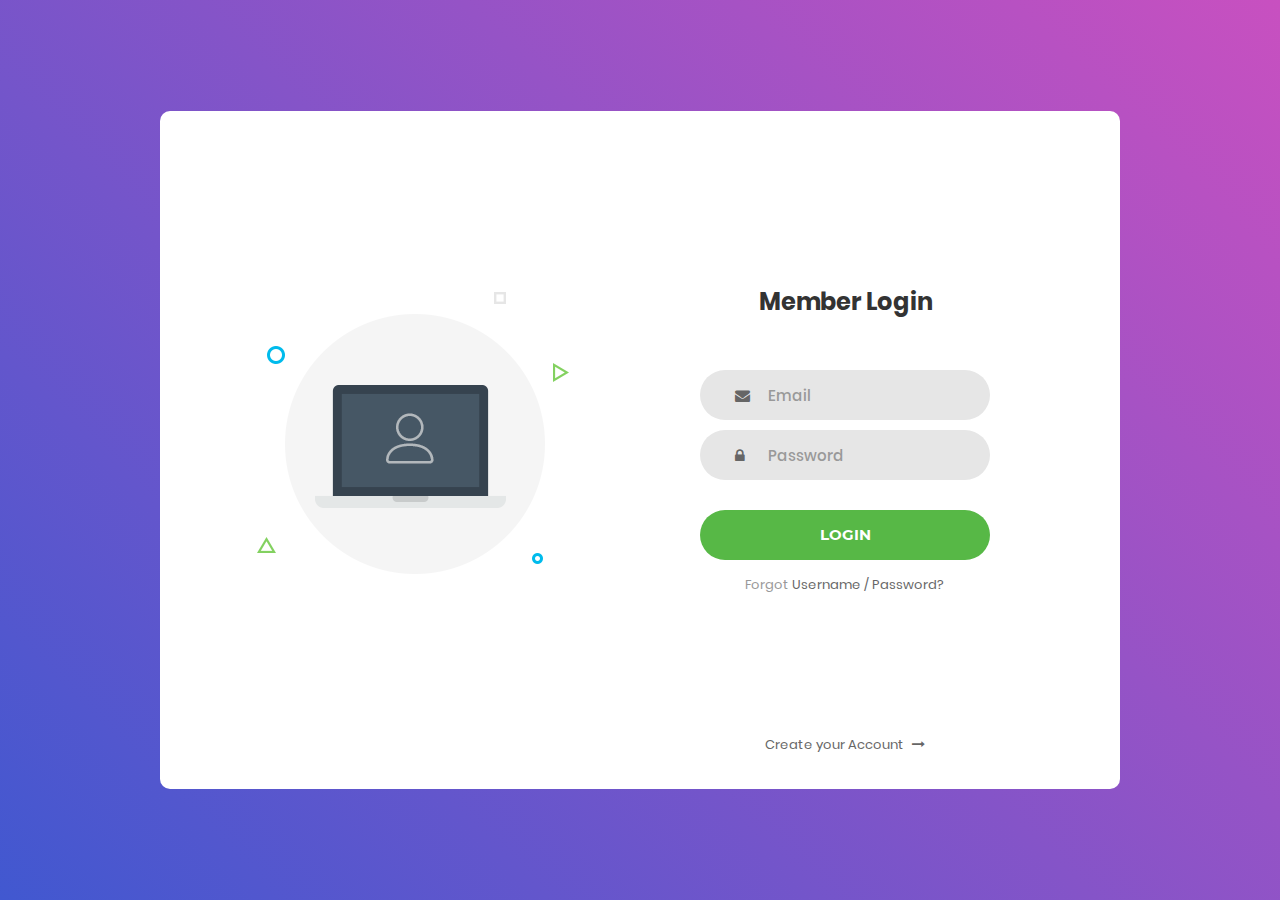
<file: Login_v1/index.html>
<!DOCTYPE html>
<html lang="en">
<head>
	<title>Login V1</title>
	<meta charset="UTF-8">
	<meta name="viewport" content="width=device-width, initial-scale=1">
<!--===============================================================================================-->	
	<link rel="icon" type="image/png" href="images/icons/favicon.ico"/>
<!--===============================================================================================-->
	<link rel="stylesheet" type="text/css" href="vendor/bootstrap/css/bootstrap.min.css">
<!--===============================================================================================-->
	<link rel="stylesheet" type="text/css" href="fonts/font-awesome-4.7.0/css/font-awesome.min.css">
<!--===============================================================================================-->
	<link rel="stylesheet" type="text/css" href="vendor/animate/animate.css">
<!--===============================================================================================-->	
	<link rel="stylesheet" type="text/css" href="vendor/css-hamburgers/hamburgers.min.css">
<!--===============================================================================================-->
	<link rel="stylesheet" type="text/css" href="vendor/select2/select2.min.css">
<!--===============================================================================================-->
	<link rel="stylesheet" type="text/css" href="css/util.css">
	<link rel="stylesheet" type="text/css" href="css/main.css">
<!--===============================================================================================-->
</head>
<body>
	
	<div class="limiter">
		<div class="container-login100">
			<div class="wrap-login100">
				<div class="login100-pic js-tilt" data-tilt>
					<img src="images/img-01.png" alt="IMG">
				</div>

				<form class="login100-form validate-form">
					<span class="login100-form-title">
						Member Login
					</span>

					<div class="wrap-input100 validate-input" data-validate = "Valid email is required: ex@abc.xyz">
						<input class="input100" type="text" name="email" placeholder="Email">
						<span class="focus-input100"></span>
						<span class="symbol-input100">
							<i class="fa fa-envelope" aria-hidden="true"></i>
						</span>
					</div>

					<div class="wrap-input100 validate-input" data-validate = "Password is required">
						<input class="input100" type="password" name="pass" placeholder="Password">
						<span class="focus-input100"></span>
						<span class="symbol-input100">
							<i class="fa fa-lock" aria-hidden="true"></i>
						</span>
					</div>
					
					<div class="container-login100-form-btn">
						<button class="login100-form-btn">
							Login
						</button>
					</div>

					<div class="text-center p-t-12">
						<span class="txt1">
							Forgot
						</span>
						<a class="txt2" href="#">
							Username / Password?
						</a>
					</div>

					<div class="text-center p-t-136">
						<a class="txt2" href="#">
							Create your Account
							<i class="fa fa-long-arrow-right m-l-5" aria-hidden="true"></i>
						</a>
					</div>
				</form>
			</div>
		</div>
	</div>
	
	

	
<!--===============================================================================================-->	
	<script src="vendor/jquery/jquery-3.2.1.min.js"></script>
<!--===============================================================================================-->
	<script src="vendor/bootstrap/js/popper.js"></script>
	<script src="vendor/bootstrap/js/bootstrap.min.js"></script>
<!--===============================================================================================-->
	<script src="vendor/select2/select2.min.js"></script>
<!--===============================================================================================-->
	<script src="vendor/tilt/tilt.jquery.min.js"></script>
	<script >
		$('.js-tilt').tilt({
			scale: 1.1
		})
	</script>
<!--===============================================================================================-->
	<script src="js/main.js"></script>

</body>
</html>
</file>
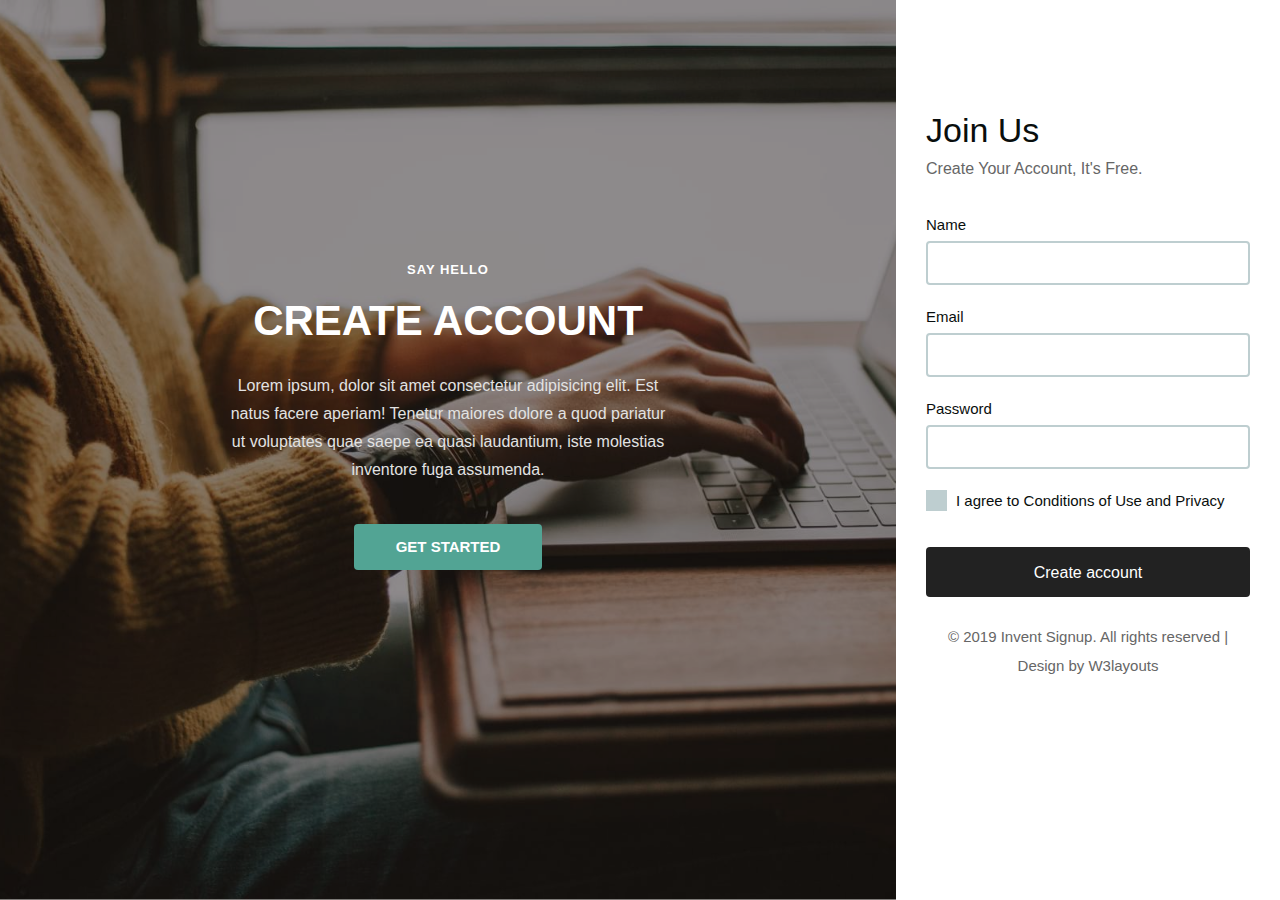
<file: TraversalSignUpTheme-main/web/index.html>
<!--
Author: W3layouts
Author URL: http://w3layouts.com
-->
<!DOCTYPE html>
<html lang="zxx">

<head>
	<title>Invent Signup Form Responsive Widget Template | Home :: W3layouts</title>
	<!-- Meta tag Keywords -->
	<meta name="viewport" content="width=device-width, initial-scale=1">
	<meta charset="UTF-8" />
	<meta name="keywords"
		content="Invent Signup Form Responsive web template, Bootstrap Web Templates, Flat Web Templates, Android Compatible web template, Smartphone Compatible web template, free webdesigns for Nokia, Samsung, LG, SonyEricsson, Motorola web design" />
	<script>
		addEventListener("load", function () {
			setTimeout(hideURLbar, 0);
		}, false);

		function hideURLbar() {
			window.scrollTo(0, 1);
		}
	</script>
	<!-- //Meta tag Keywords -->
	<!--/Style-CSS -->
	<link rel="stylesheet" href="css/style.css" type="text/css" media="all" />
	<!--//Style-CSS -->
</head>

<body>
	<!-- /login-section -->
	<section class="w3l-login-6">
		<div class="login-hny">
			<div class="form-content">
				<div class="form-right">
					<div class="overlay">
						<div class="grid-info-form">
							<h5>Say hello</h5>
							<h3>CREATE ACCOUNT </h3>
							<p>Lorem ipsum, dolor sit amet consectetur adipisicing elit. Est natus facere aperiam!
								Tenetur maiores dolore a quod pariatur ut voluptates quae saepe ea quasi laudantium,
								iste molestias inventore fuga assumenda.</p>
							<a href="index.html" class="read-more-1 btn">Get Started</a>
						</div>
					
					</div>
				</div>
				<div class="form-left">
					<div class="middle">
						<h4>Join Us</h4>
						<p>Create Your Account, It's Free.</p>
					</div>
					<form action="#" method="post" class="signin-form">
							<div class="form-input">
								<label>Name</label>
								<input type="text" name="" placeholder="" required />
							</div>
							<div class="form-input">
								<label>Email</label>
								<input type="email" name="" placeholder="" required />
							</div>
							<div class="form-input">
								<label>Password</label>
								<input type="password" name="" placeholder="" required />
							</div>
							
							<label class="container">I agree to <a href="#">Conditions</a> of Use and <a href="#">Privacy</a>
								<input type="checkbox">
								<span class="checkmark"></span>
							</label>
							<button class="btn">Create account</button>
					</form>
					<div class="copy-right text-center">
						<p>© 2019 Invent Signup. All rights reserved | Design by
								<a href="http://w3layouts.com/" target="_blank">W3layouts</a></p>
					 </div>
				</div>
				
			</div>
			
		</div>
	</section>
	<!-- //login-section -->
</body>

</html>
</file>
<file: Login_v1/css/util.css>
/*[ FONT SIZE ]
///////////////////////////////////////////////////////////
*/
.fs-1 {font-size: 1px;}
.fs-2 {font-size: 2px;}
.fs-3 {font-size: 3px;}
.fs-4 {font-size: 4px;}
.fs-5 {font-size: 5px;}
.fs-6 {font-size: 6px;}
.fs-7 {font-size: 7px;}
.fs-8 {font-size: 8px;}
.fs-9 {font-size: 9px;}
.fs-10 {font-size: 10px;}
.fs-11 {font-size: 11px;}
.fs-12 {font-size: 12px;}
.fs-13 {font-size: 13px;}
.fs-14 {font-size: 14px;}
.fs-15 {font-size: 15px;}
.fs-16 {font-size: 16px;}
.fs-17 {font-size: 17px;}
.fs-18 {font-size: 18px;}
.fs-19 {font-size: 19px;}
.fs-20 {font-size: 20px;}
.fs-21 {font-size: 21px;}
.fs-22 {font-size: 22px;}
.fs-23 {font-size: 23px;}
.fs-24 {font-size: 24px;}
.fs-25 {font-size: 25px;}
.fs-26 {font-size: 26px;}
.fs-27 {font-size: 27px;}
.fs-28 {font-size: 28px;}
.fs-29 {font-size: 29px;}
.fs-30 {font-size: 30px;}
.fs-31 {font-size: 31px;}
.fs-32 {font-size: 32px;}
.fs-33 {font-size: 33px;}
.fs-34 {font-size: 34px;}
.fs-35 {font-size: 35px;}
.fs-36 {font-size: 36px;}
.fs-37 {font-size: 37px;}
.fs-38 {font-size: 38px;}
.fs-39 {font-size: 39px;}
.fs-40 {font-size: 40px;}
.fs-41 {font-size: 41px;}
.fs-42 {font-size: 42px;}
.fs-43 {font-size: 43px;}
.fs-44 {font-size: 44px;}
.fs-45 {font-size: 45px;}
.fs-46 {font-size: 46px;}
.fs-47 {font-size: 47px;}
.fs-48 {font-size: 48px;}
.fs-49 {font-size: 49px;}
.fs-50 {font-size: 50px;}
.fs-51 {font-size: 51px;}
.fs-52 {font-size: 52px;}
.fs-53 {font-size: 53px;}
.fs-54 {font-size: 54px;}
.fs-55 {font-size: 55px;}
.fs-56 {font-size: 56px;}
.fs-57 {font-size: 57px;}
.fs-58 {font-size: 58px;}
.fs-59 {font-size: 59px;}
.fs-60 {font-size: 60px;}
.fs-61 {font-size: 61px;}
.fs-62 {font-size: 62px;}
.fs-63 {font-size: 63px;}
.fs-64 {font-size: 64px;}
.fs-65 {font-size: 65px;}
.fs-66 {font-size: 66px;}
.fs-67 {font-size: 67px;}
.fs-68 {font-size: 68px;}
.fs-69 {font-size: 69px;}
.fs-70 {font-size: 70px;}
.fs-71 {font-size: 71px;}
.fs-72 {font-size: 72px;}
.fs-73 {font-size: 73px;}
.fs-74 {font-size: 74px;}
.fs-75 {font-size: 75px;}
.fs-76 {font-size: 76px;}
.fs-77 {font-size: 77px;}
.fs-78 {font-size: 78px;}
.fs-79 {font-size: 79px;}
.fs-80 {font-size: 80px;}
.fs-81 {font-size: 81px;}
.fs-82 {font-size: 82px;}
.fs-83 {font-size: 83px;}
.fs-84 {font-size: 84px;}
.fs-85 {font-size: 85px;}
.fs-86 {font-size: 86px;}
.fs-87 {font-size: 87px;}
.fs-88 {font-size: 88px;}
.fs-89 {font-size: 89px;}
.fs-90 {font-size: 90px;}
.fs-91 {font-size: 91px;}
.fs-92 {font-size: 92px;}
.fs-93 {font-size: 93px;}
.fs-94 {font-size: 94px;}
.fs-95 {font-size: 95px;}
.fs-96 {font-size: 96px;}
.fs-97 {font-size: 97px;}
.fs-98 {font-size: 98px;}
.fs-99 {font-size: 99px;}
.fs-100 {font-size: 100px;}
.fs-101 {font-size: 101px;}
.fs-102 {font-size: 102px;}
.fs-103 {font-size: 103px;}
.fs-104 {font-size: 104px;}
.fs-105 {font-size: 105px;}
.fs-106 {font-size: 106px;}
.fs-107 {font-size: 107px;}
.fs-108 {font-size: 108px;}
.fs-109 {font-size: 109px;}
.fs-110 {font-size: 110px;}
.fs-111 {font-size: 111px;}
.fs-112 {font-size: 112px;}
.fs-113 {font-size: 113px;}
.fs-114 {font-size: 114px;}
.fs-115 {font-size: 115px;}
.fs-116 {font-size: 116px;}
.fs-117 {font-size: 117px;}
.fs-118 {font-size: 118px;}
.fs-119 {font-size: 119px;}
.fs-120 {font-size: 120px;}
.fs-121 {font-size: 121px;}
.fs-122 {font-size: 122px;}
.fs-123 {font-size: 123px;}
.fs-124 {font-size: 124px;}
.fs-125 {font-size: 125px;}
.fs-126 {font-size: 126px;}
.fs-127 {font-size: 127px;}
.fs-128 {font-size: 128px;}
.fs-129 {font-size: 129px;}
.fs-130 {font-size: 130px;}
.fs-131 {font-size: 131px;}
.fs-132 {font-size: 132px;}
.fs-133 {font-size: 133px;}
.fs-134 {font-size: 134px;}
.fs-135 {font-size: 135px;}
.fs-136 {font-size: 136px;}
.fs-137 {font-size: 137px;}
.fs-138 {font-size: 138px;}
.fs-139 {font-size: 139px;}
.fs-140 {font-size: 140px;}
.fs-141 {font-size: 141px;}
.fs-142 {font-size: 142px;}
.fs-143 {font-size: 143px;}
.fs-144 {font-size: 144px;}
.fs-145 {font-size: 145px;}
.fs-146 {font-size: 146px;}
.fs-147 {font-size: 147px;}
.fs-148 {font-size: 148px;}
.fs-149 {font-size: 149px;}
.fs-150 {font-size: 150px;}
.fs-151 {font-size: 151px;}
.fs-152 {font-size: 152px;}
.fs-153 {font-size: 153px;}
.fs-154 {font-size: 154px;}
.fs-155 {font-size: 155px;}
.fs-156 {font-size: 156px;}
.fs-157 {font-size: 157px;}
.fs-158 {font-size: 158px;}
.fs-159 {font-size: 159px;}
.fs-160 {font-size: 160px;}
.fs-161 {font-size: 161px;}
.fs-162 {font-size: 162px;}
.fs-163 {font-size: 163px;}
.fs-164 {font-size: 164px;}
.fs-165 {font-size: 165px;}
.fs-166 {font-size: 166px;}
.fs-167 {font-size: 167px;}
.fs-168 {font-size: 168px;}
.fs-169 {font-size: 169px;}
.fs-170 {font-size: 170px;}
.fs-171 {font-size: 171px;}
.fs-172 {font-size: 172px;}
.fs-173 {font-size: 173px;}
.fs-174 {font-size: 174px;}
.fs-175 {font-size: 175px;}
.fs-176 {font-size: 176px;}
.fs-177 {font-size: 177px;}
.fs-178 {font-size: 178px;}
.fs-179 {font-size: 179px;}
.fs-180 {font-size: 180px;}
.fs-181 {font-size: 181px;}
.fs-182 {font-size: 182px;}
.fs-183 {font-size: 183px;}
.fs-184 {font-size: 184px;}
.fs-185 {font-size: 185px;}
.fs-186 {font-size: 186px;}
.fs-187 {font-size: 187px;}
.fs-188 {font-size: 188px;}
.fs-189 {font-size: 189px;}
.fs-190 {font-size: 190px;}
.fs-191 {font-size: 191px;}
.fs-192 {font-size: 192px;}
.fs-193 {font-size: 193px;}
.fs-194 {font-size: 194px;}
.fs-195 {font-size: 195px;}
.fs-196 {font-size: 196px;}
.fs-197 {font-size: 197px;}
.fs-198 {font-size: 198px;}
.fs-199 {font-size: 199px;}
.fs-200 {font-size: 200px;}

/*[ PADDING ]
///////////////////////////////////////////////////////////
*/
.p-t-0 {padding-top: 0px;}
.p-t-1 {padding-top: 1px;}
.p-t-2 {padding-top: 2px;}
.p-t-3 {padding-top: 3px;}
.p-t-4 {padding-top: 4px;}
.p-t-5 {padding-top: 5px;}
.p-t-6 {padding-top: 6px;}
.p-t-7 {padding-top: 7px;}
.p-t-8 {padding-top: 8px;}
.p-t-9 {padding-top: 9px;}
.p-t-10 {padding-top: 10px;}
.p-t-11 {padding-top: 11px;}
.p-t-12 {padding-top: 12px;}
.p-t-13 {padding-top: 13px;}
.p-t-14 {padding-top: 14px;}
.p-t-15 {padding-top: 15px;}
.p-t-16 {padding-top: 16px;}
.p-t-17 {padding-top: 17px;}
.p-t-18 {padding-top: 18px;}
.p-t-19 {padding-top: 19px;}
.p-t-20 {padding-top: 20px;}
.p-t-21 {padding-top: 21px;}
.p-t-22 {padding-top: 22px;}
.p-t-23 {padding-top: 23px;}
.p-t-24 {padding-top: 24px;}
.p-t-25 {padding-top: 25px;}
.p-t-26 {padding-top: 26px;}
.p-t-27 {padding-top: 27px;}
.p-t-28 {padding-top: 28px;}
.p-t-29 {padding-top: 29px;}
.p-t-30 {padding-top: 30px;}
.p-t-31 {padding-top: 31px;}
.p-t-32 {padding-top: 32px;}
.p-t-33 {padding-top: 33px;}
.p-t-34 {padding-top: 34px;}
.p-t-35 {padding-top: 35px;}
.p-t-36 {padding-top: 36px;}
.p-t-37 {padding-top: 37px;}
.p-t-38 {padding-top: 38px;}
.p-t-39 {padding-top: 39px;}
.p-t-40 {padding-top: 40px;}
.p-t-41 {padding-top: 41px;}
.p-t-42 {padding-top: 42px;}
.p-t-43 {padding-top: 43px;}
.p-t-44 {padding-top: 44px;}
.p-t-45 {padding-top: 45px;}
.p-t-46 {padding-top: 46px;}
.p-t-47 {padding-top: 47px;}
.p-t-48 {padding-top: 48px;}
.p-t-49 {padding-top: 49px;}
.p-t-50 {padding-top: 50px;}
.p-t-51 {padding-top: 51px;}
.p-t-52 {padding-top: 52px;}
.p-t-53 {padding-top: 53px;}
.p-t-54 {padding-top: 54px;}
.p-t-55 {padding-top: 55px;}
.p-t-56 {padding-top: 56px;}
.p-t-57 {padding-top: 57px;}
.p-t-58 {padding-top: 58px;}
.p-t-59 {padding-top: 59px;}
.p-t-60 {padding-top: 60px;}
.p-t-61 {padding-top: 61px;}
.p-t-62 {padding-top: 62px;}
.p-t-63 {padding-top: 63px;}
.p-t-64 {padding-top: 64px;}
.p-t-65 {padding-top: 65px;}
.p-t-66 {padding-top: 66px;}
.p-t-67 {padding-top: 67px;}
.p-t-68 {padding-top: 68px;}
.p-t-69 {padding-top: 69px;}
.p-t-70 {padding-top: 70px;}
.p-t-71 {padding-top: 71px;}
.p-t-72 {padding-top: 72px;}
.p-t-73 {padding-top: 73px;}
.p-t-74 {padding-top: 74px;}
.p-t-75 {padding-top: 75px;}
.p-t-76 {padding-top: 76px;}
.p-t-77 {padding-top: 77px;}
.p-t-78 {padding-top: 78px;}
.p-t-79 {padding-top: 79px;}
.p-t-80 {padding-top: 80px;}
.p-t-81 {padding-top: 81px;}
.p-t-82 {padding-top: 82px;}
.p-t-83 {padding-top: 83px;}
.p-t-84 {padding-top: 84px;}
.p-t-85 {padding-top: 85px;}
.p-t-86 {padding-top: 86px;}
.p-t-87 {padding-top: 87px;}
.p-t-88 {padding-top: 88px;}
.p-t-89 {padding-top: 89px;}
.p-t-90 {padding-top: 90px;}
.p-t-91 {padding-top: 91px;}
.p-t-92 {padding-top: 92px;}
.p-t-93 {padding-top: 93px;}
.p-t-94 {padding-top: 94px;}
.p-t-95 {padding-top: 95px;}
.p-t-96 {padding-top: 96px;}
.p-t-97 {padding-top: 97px;}
.p-t-98 {padding-top: 98px;}
.p-t-99 {padding-top: 99px;}
.p-t-100 {padding-top: 100px;}
.p-t-101 {padding-top: 101px;}
.p-t-102 {padding-top: 102px;}
.p-t-103 {padding-top: 103px;}
.p-t-104 {padding-top: 104px;}
.p-t-105 {padding-top: 105px;}
.p-t-106 {padding-top: 106px;}
.p-t-107 {padding-top: 107px;}
.p-t-108 {padding-top: 108px;}
.p-t-109 {padding-top: 109px;}
.p-t-110 {padding-top: 110px;}
.p-t-111 {padding-top: 111px;}
.p-t-112 {padding-top: 112px;}
.p-t-113 {padding-top: 113px;}
.p-t-114 {padding-top: 114px;}
.p-t-115 {padding-top: 115px;}
.p-t-116 {padding-top: 116px;}
.p-t-117 {padding-top: 117px;}
.p-t-118 {padding-top: 118px;}
.p-t-119 {padding-top: 119px;}
.p-t-120 {padding-top: 120px;}
.p-t-121 {padding-top: 121px;}
.p-t-122 {padding-top: 122px;}
.p-t-123 {padding-top: 123px;}
.p-t-124 {padding-top: 124px;}
.p-t-125 {padding-top: 125px;}
.p-t-126 {padding-top: 126px;}
.p-t-127 {padding-top: 127px;}
.p-t-128 {padding-top: 128px;}
.p-t-129 {padding-top: 129px;}
.p-t-130 {padding-top: 130px;}
.p-t-131 {padding-top: 131px;}
.p-t-132 {padding-top: 132px;}
.p-t-133 {padding-top: 133px;}
.p-t-134 {padding-top: 134px;}
.p-t-135 {padding-top: 135px;}
.p-t-136 {padding-top: 136px;}
.p-t-137 {padding-top: 137px;}
.p-t-138 {padding-top: 138px;}
.p-t-139 {padding-top: 139px;}
.p-t-140 {padding-top: 140px;}
.p-t-141 {padding-top: 141px;}
.p-t-142 {padding-top: 142px;}
.p-t-143 {padding-top: 143px;}
.p-t-144 {padding-top: 144px;}
.p-t-145 {padding-top: 145px;}
.p-t-146 {padding-top: 146px;}
.p-t-147 {padding-top: 147px;}
.p-t-148 {padding-top: 148px;}
.p-t-149 {padding-top: 149px;}
.p-t-150 {padding-top: 150px;}
.p-t-151 {padding-top: 151px;}
.p-t-152 {padding-top: 152px;}
.p-t-153 {padding-top: 153px;}
.p-t-154 {padding-top: 154px;}
.p-t-155 {padding-top: 155px;}
.p-t-156 {padding-top: 156px;}
.p-t-157 {padding-top: 157px;}
.p-t-158 {padding-top: 158px;}
.p-t-159 {padding-top: 159px;}
.p-t-160 {padding-top: 160px;}
.p-t-161 {padding-top: 161px;}
.p-t-162 {padding-top: 162px;}
.p-t-163 {padding-top: 163px;}
.p-t-164 {padding-top: 164px;}
.p-t-165 {padding-top: 165px;}
.p-t-166 {padding-top: 166px;}
.p-t-167 {padding-top: 167px;}
.p-t-168 {padding-top: 168px;}
.p-t-169 {padding-top: 169px;}
.p-t-170 {padding-top: 170px;}
.p-t-171 {padding-top: 171px;}
.p-t-172 {padding-top: 172px;}
.p-t-173 {padding-top: 173px;}
.p-t-174 {padding-top: 174px;}
.p-t-175 {padding-top: 175px;}
.p-t-176 {padding-top: 176px;}
.p-t-177 {padding-top: 177px;}
.p-t-178 {padding-top: 178px;}
.p-t-179 {padding-top: 179px;}
.p-t-180 {padding-top: 180px;}
.p-t-181 {padding-top: 181px;}
.p-t-182 {padding-top: 182px;}
.p-t-183 {padding-top: 183px;}
.p-t-184 {padding-top: 184px;}
.p-t-185 {padding-top: 185px;}
.p-t-186 {padding-top: 186px;}
.p-t-187 {padding-top: 187px;}
.p-t-188 {padding-top: 188px;}
.p-t-189 {padding-top: 189px;}
.p-t-190 {padding-top: 190px;}
.p-t-191 {padding-top: 191px;}
.p-t-192 {padding-top: 192px;}
.p-t-193 {padding-top: 193px;}
.p-t-194 {padding-top: 194px;}
.p-t-195 {padding-top: 195px;}
.p-t-196 {padding-top: 196px;}
.p-t-197 {padding-top: 197px;}
.p-t-198 {padding-top: 198px;}
.p-t-199 {padding-top: 199px;}
.p-t-200 {padding-top: 200px;}
.p-t-201 {padding-top: 201px;}
.p-t-202 {padding-top: 202px;}
.p-t-203 {padding-top: 203px;}
.p-t-204 {padding-top: 204px;}
.p-t-205 {padding-top: 205px;}
.p-t-206 {padding-top: 206px;}
.p-t-207 {padding-top: 207px;}
.p-t-208 {padding-top: 208px;}
.p-t-209 {padding-top: 209px;}
.p-t-210 {padding-top: 210px;}
.p-t-211 {padding-top: 211px;}
.p-t-212 {padding-top: 212px;}
.p-t-213 {padding-top: 213px;}
.p-t-214 {padding-top: 214px;}
.p-t-215 {padding-top: 215px;}
.p-t-216 {padding-top: 216px;}
.p-t-217 {padding-top: 217px;}
.p-t-218 {padding-top: 218px;}
.p-t-219 {padding-top: 219px;}
.p-t-220 {padding-top: 220px;}
.p-t-221 {padding-top: 221px;}
.p-t-222 {padding-top: 222px;}
.p-t-223 {padding-top: 223px;}
.p-t-224 {padding-top: 224px;}
.p-t-225 {padding-top: 225px;}
.p-t-226 {padding-top: 226px;}
.p-t-227 {padding-top: 227px;}
.p-t-228 {padding-top: 228px;}
.p-t-229 {padding-top: 229px;}
.p-t-230 {padding-top: 230px;}
.p-t-231 {padding-top: 231px;}
.p-t-232 {padding-top: 232px;}
.p-t-233 {padding-top: 233px;}
.p-t-234 {padding-top: 234px;}
.p-t-235 {padding-top: 235px;}
.p-t-236 {padding-top: 236px;}
.p-t-237 {padding-top: 237px;}
.p-t-238 {padding-top: 238px;}
.p-t-239 {padding-top: 239px;}
.p-t-240 {padding-top: 240px;}
.p-t-241 {padding-top: 241px;}
.p-t-242 {padding-top: 242px;}
.p-t-243 {padding-top: 243px;}
.p-t-244 {padding-top: 244px;}
.p-t-245 {padding-top: 245px;}
.p-t-246 {padding-top: 246px;}
.p-t-247 {padding-top: 247px;}
.p-t-248 {padding-top: 248px;}
.p-t-249 {padding-top: 249px;}
.p-t-250 {padding-top: 250px;}
.p-b-0 {padding-bottom: 0px;}
.p-b-1 {padding-bottom: 1px;}
.p-b-2 {padding-bottom: 2px;}
.p-b-3 {padding-bottom: 3px;}
.p-b-4 {padding-bottom: 4px;}
.p-b-5 {padding-bottom: 5px;}
.p-b-6 {padding-bottom: 6px;}
.p-b-7 {padding-bottom: 7px;}
.p-b-8 {padding-bottom: 8px;}
.p-b-9 {padding-bottom: 9px;}
.p-b-10 {padding-bottom: 10px;}
.p-b-11 {padding-bottom: 11px;}
.p-b-12 {padding-bottom: 12px;}
.p-b-13 {padding-bottom: 13px;}
.p-b-14 {padding-bottom: 14px;}
.p-b-15 {padding-bottom: 15px;}
.p-b-16 {padding-bottom: 16px;}
.p-b-17 {padding-bottom: 17px;}
.p-b-18 {padding-bottom: 18px;}
.p-b-19 {padding-bottom: 19px;}
.p-b-20 {padding-bottom: 20px;}
.p-b-21 {padding-bottom: 21px;}
.p-b-22 {padding-bottom: 22px;}
.p-b-23 {padding-bottom: 23px;}
.p-b-24 {padding-bottom: 24px;}
.p-b-25 {padding-bottom: 25px;}
.p-b-26 {padding-bottom: 26px;}
.p-b-27 {padding-bottom: 27px;}
.p-b-28 {padding-bottom: 28px;}
.p-b-29 {padding-bottom: 29px;}
.p-b-30 {padding-bottom: 30px;}
.p-b-31 {padding-bottom: 31px;}
.p-b-32 {padding-bottom: 32px;}
.p-b-33 {padding-bottom: 33px;}
.p-b-34 {padding-bottom: 34px;}
.p-b-35 {padding-bottom: 35px;}
.p-b-36 {padding-bottom: 36px;}
.p-b-37 {padding-bottom: 37px;}
.p-b-38 {padding-bottom: 38px;}
.p-b-39 {padding-bottom: 39px;}
.p-b-40 {padding-bottom: 40px;}
.p-b-41 {padding-bottom: 41px;}
.p-b-42 {padding-bottom: 42px;}
.p-b-43 {padding-bottom: 43px;}
.p-b-44 {padding-bottom: 44px;}
.p-b-45 {padding-bottom: 45px;}
.p-b-46 {padding-bottom: 46px;}
.p-b-47 {padding-bottom: 47px;}
.p-b-48 {padding-bottom: 48px;}
.p-b-49 {padding-bottom: 49px;}
.p-b-50 {padding-bottom: 50px;}
.p-b-51 {padding-bottom: 51px;}
.p-b-52 {padding-bottom: 52px;}
.p-b-53 {padding-bottom: 53px;}
.p-b-54 {padding-bottom: 54px;}
.p-b-55 {padding-bottom: 55px;}
.p-b-56 {padding-bottom: 56px;}
.p-b-57 {padding-bottom: 57px;}
.p-b-58 {padding-bottom: 58px;}
.p-b-59 {padding-bottom: 59px;}
.p-b-60 {padding-bottom: 60px;}
.p-b-61 {padding-bottom: 61px;}
.p-b-62 {padding-bottom: 62px;}
.p-b-63 {padding-bottom: 63px;}
.p-b-64 {padding-bottom: 64px;}
.p-b-65 {padding-bottom: 65px;}
.p-b-66 {padding-bottom: 66px;}
.p-b-67 {padding-bottom: 67px;}
.p-b-68 {padding-bottom: 68px;}
.p-b-69 {padding-bottom: 69px;}
.p-b-70 {padding-bottom: 70px;}
.p-b-71 {padding-bottom: 71px;}
.p-b-72 {padding-bottom: 72px;}
.p-b-73 {padding-bottom: 73px;}
.p-b-74 {padding-bottom: 74px;}
.p-b-75 {padding-bottom: 75px;}
.p-b-76 {padding-bottom: 76px;}
.p-b-77 {padding-bottom: 77px;}
.p-b-78 {padding-bottom: 78px;}
.p-b-79 {padding-bottom: 79px;}
.p-b-80 {padding-bottom: 80px;}
.p-b-81 {padding-bottom: 81px;}
.p-b-82 {padding-bottom: 82px;}
.p-b-83 {padding-bottom: 83px;}
.p-b-84 {padding-bottom: 84px;}
.p-b-85 {padding-bottom: 85px;}
.p-b-86 {padding-bottom: 86px;}
.p-b-87 {padding-bottom: 87px;}
.p-b-88 {padding-bottom: 88px;}
.p-b-89 {padding-bottom: 89px;}
.p-b-90 {padding-bottom: 90px;}
.p-b-91 {padding-bottom: 91px;}
.p-b-92 {padding-bottom: 92px;}
.p-b-93 {padding-bottom: 93px;}
.p-b-94 {padding-bottom: 94px;}
.p-b-95 {padding-bottom: 95px;}
.p-b-96 {padding-bottom: 96px;}
.p-b-97 {padding-bottom: 97px;}
.p-b-98 {padding-bottom: 98px;}
.p-b-99 {padding-bottom: 99px;}
.p-b-100 {padding-bottom: 100px;}
.p-b-101 {padding-bottom: 101px;}
.p-b-102 {padding-bottom: 102px;}
.p-b-103 {padding-bottom: 103px;}
.p-b-104 {padding-bottom: 104px;}
.p-b-105 {padding-bottom: 105px;}
.p-b-106 {padding-bottom: 106px;}
.p-b-107 {padding-bottom: 107px;}
.p-b-108 {padding-bottom: 108px;}
.p-b-109 {padding-bottom: 109px;}
.p-b-110 {padding-bottom: 110px;}
.p-b-111 {padding-bottom: 111px;}
.p-b-112 {padding-bottom: 112px;}
.p-b-113 {padding-bottom: 113px;}
.p-b-114 {padding-bottom: 114px;}
.p-b-115 {padding-bottom: 115px;}
.p-b-116 {padding-bottom: 116px;}
.p-b-117 {padding-bottom: 117px;}
.p-b-118 {padding-bottom: 118px;}
.p-b-119 {padding-bottom: 119px;}
.p-b-120 {padding-bottom: 120px;}
.p-b-121 {padding-bottom: 121px;}
.p-b-122 {padding-bottom: 122px;}
.p-b-123 {padding-bottom: 123px;}
.p-b-124 {padding-bottom: 124px;}
.p-b-125 {padding-bottom: 125px;}
.p-b-126 {padding-bottom: 126px;}
.p-b-127 {padding-bottom: 127px;}
.p-b-128 {padding-bottom: 128px;}
.p-b-129 {padding-bottom: 129px;}
.p-b-130 {padding-bottom: 130px;}
.p-b-131 {padding-bottom: 131px;}
.p-b-132 {padding-bottom: 132px;}
.p-b-133 {padding-bottom: 133px;}
.p-b-134 {padding-bottom: 134px;}
.p-b-135 {padding-bottom: 135px;}
.p-b-136 {padding-bottom: 136px;}
.p-b-137 {padding-bottom: 137px;}
.p-b-138 {padding-bottom: 138px;}
.p-b-139 {padding-bottom: 139px;}
.p-b-140 {padding-bottom: 140px;}
.p-b-141 {padding-bottom: 141px;}
.p-b-142 {padding-bottom: 142px;}
.p-b-143 {padding-bottom: 143px;}
.p-b-144 {padding-bottom: 144px;}
.p-b-145 {padding-bottom: 145px;}
.p-b-146 {padding-bottom: 146px;}
.p-b-147 {padding-bottom: 147px;}
.p-b-148 {padding-bottom: 148px;}
.p-b-149 {padding-bottom: 149px;}
.p-b-150 {padding-bottom: 150px;}
.p-b-151 {padding-bottom: 151px;}
.p-b-152 {padding-bottom: 152px;}
.p-b-153 {padding-bottom: 153px;}
.p-b-154 {padding-bottom: 154px;}
.p-b-155 {padding-bottom: 155px;}
.p-b-156 {padding-bottom: 156px;}
.p-b-157 {padding-bottom: 157px;}
.p-b-158 {padding-bottom: 158px;}
.p-b-159 {padding-bottom: 159px;}
.p-b-160 {padding-bottom: 160px;}
.p-b-161 {padding-bottom: 161px;}
.p-b-162 {padding-bottom: 162px;}
.p-b-163 {padding-bottom: 163px;}
.p-b-164 {padding-bottom: 164px;}
.p-b-165 {padding-bottom: 165px;}
.p-b-166 {padding-bottom: 166px;}
.p-b-167 {padding-bottom: 167px;}
.p-b-168 {padding-bottom: 168px;}
.p-b-169 {padding-bottom: 169px;}
.p-b-170 {padding-bottom: 170px;}
.p-b-171 {padding-bottom: 171px;}
.p-b-172 {padding-bottom: 172px;}
.p-b-173 {padding-bottom: 173px;}
.p-b-174 {padding-bottom: 174px;}
.p-b-175 {padding-bottom: 175px;}
.p-b-176 {padding-bottom: 176px;}
.p-b-177 {padding-bottom: 177px;}
.p-b-178 {padding-bottom: 178px;}
.p-b-179 {padding-bottom: 179px;}
.p-b-180 {padding-bottom: 180px;}
.p-b-181 {padding-bottom: 181px;}
.p-b-182 {padding-bottom: 182px;}
.p-b-183 {padding-bottom: 183px;}
.p-b-184 {padding-bottom: 184px;}
.p-b-185 {padding-bottom: 185px;}
.p-b-186 {padding-bottom: 186px;}
.p-b-187 {padding-bottom: 187px;}
.p-b-188 {padding-bottom: 188px;}
.p-b-189 {padding-bottom: 189px;}
.p-b-190 {padding-bottom: 190px;}
.p-b-191 {padding-bottom: 191px;}
.p-b-192 {padding-bottom: 192px;}
.p-b-193 {padding-bottom: 193px;}
.p-b-194 {padding-bottom: 194px;}
.p-b-195 {padding-bottom: 195px;}
.p-b-196 {padding-bottom: 196px;}
.p-b-197 {padding-bottom: 197px;}
.p-b-198 {padding-bottom: 198px;}
.p-b-199 {padding-bottom: 199px;}
.p-b-200 {padding-bottom: 200px;}
.p-b-201 {padding-bottom: 201px;}
.p-b-202 {padding-bottom: 202px;}
.p-b-203 {padding-bottom: 203px;}
.p-b-204 {padding-bottom: 204px;}
.p-b-205 {padding-bottom: 205px;}
.p-b-206 {padding-bottom: 206px;}
.p-b-207 {padding-bottom: 207px;}
.p-b-208 {padding-bottom: 208px;}
.p-b-209 {padding-bottom: 209px;}
.p-b-210 {padding-bottom: 210px;}
.p-b-211 {padding-bottom: 211px;}
.p-b-212 {padding-bottom: 212px;}
.p-b-213 {padding-bottom: 213px;}
.p-b-214 {padding-bottom: 214px;}
.p-b-215 {padding-bottom: 215px;}
.p-b-216 {padding-bottom: 216px;}
.p-b-217 {padding-bottom: 217px;}
.p-b-218 {padding-bottom: 218px;}
.p-b-219 {padding-bottom: 219px;}
.p-b-220 {padding-bottom: 220px;}
.p-b-221 {padding-bottom: 221px;}
.p-b-222 {padding-bottom: 222px;}
.p-b-223 {padding-bottom: 223px;}
.p-b-224 {padding-bottom: 224px;}
.p-b-225 {padding-bottom: 225px;}
.p-b-226 {padding-bottom: 226px;}
.p-b-227 {padding-bottom: 227px;}
.p-b-228 {padding-bottom: 228px;}
.p-b-229 {padding-bottom: 229px;}
.p-b-230 {padding-bottom: 230px;}
.p-b-231 {padding-bottom: 231px;}
.p-b-232 {padding-bottom: 232px;}
.p-b-233 {padding-bottom: 233px;}
.p-b-234 {padding-bottom: 234px;}
.p-b-235 {padding-bottom: 235px;}
.p-b-236 {padding-bottom: 236px;}
.p-b-237 {padding-bottom: 237px;}
.p-b-238 {padding-bottom: 238px;}
.p-b-239 {padding-bottom: 239px;}
.p-b-240 {padding-bottom: 240px;}
.p-b-241 {padding-bottom: 241px;}
.p-b-242 {padding-bottom: 242px;}
.p-b-243 {padding-bottom: 243px;}
.p-b-244 {padding-bottom: 244px;}
.p-b-245 {padding-bottom: 245px;}
.p-b-246 {padding-bottom: 246px;}
.p-b-247 {padding-bottom: 247px;}
.p-b-248 {padding-bottom: 248px;}
.p-b-249 {padding-bottom: 249px;}
.p-b-250 {padding-bottom: 250px;}
.p-l-0 {padding-left: 0px;}
.p-l-1 {padding-left: 1px;}
.p-l-2 {padding-left: 2px;}
.p-l-3 {padding-left: 3px;}
.p-l-4 {padding-left: 4px;}
.p-l-5 {padding-left: 5px;}
.p-l-6 {padding-left: 6px;}
.p-l-7 {padding-left: 7px;}
.p-l-8 {padding-left: 8px;}
.p-l-9 {padding-left: 9px;}
.p-l-10 {padding-left: 10px;}
.p-l-11 {padding-left: 11px;}
.p-l-12 {padding-left: 12px;}
.p-l-13 {padding-left: 13px;}
.p-l-14 {padding-left: 14px;}
.p-l-15 {padding-left: 15px;}
.p-l-16 {padding-left: 16px;}
.p-l-17 {padding-left: 17px;}
.p-l-18 {padding-left: 18px;}
.p-l-19 {padding-left: 19px;}
.p-l-20 {padding-left: 20px;}
.p-l-21 {padding-left: 21px;}
.p-l-22 {padding-left: 22px;}
.p-l-23 {padding-left: 23px;}
.p-l-24 {padding-left: 24px;}
.p-l-25 {padding-left: 25px;}
.p-l-26 {padding-left: 26px;}
.p-l-27 {padding-left: 27px;}
.p-l-28 {padding-left: 28px;}
.p-l-29 {padding-left: 29px;}
.p-l-30 {padding-left: 30px;}
.p-l-31 {padding-left: 31px;}
.p-l-32 {padding-left: 32px;}
.p-l-33 {padding-left: 33px;}
.p-l-34 {padding-left: 34px;}
.p-l-35 {padding-left: 35px;}
.p-l-36 {padding-left: 36px;}
.p-l-37 {padding-left: 37px;}
.p-l-38 {padding-left: 38px;}
.p-l-39 {padding-left: 39px;}
.p-l-40 {padding-left: 40px;}
.p-l-41 {padding-left: 41px;}
.p-l-42 {padding-left: 42px;}
.p-l-43 {padding-left: 43px;}
.p-l-44 {padding-left: 44px;}
.p-l-45 {padding-left: 45px;}
.p-l-46 {padding-left: 46px;}
.p-l-47 {padding-left: 47px;}
.p-l-48 {padding-left: 48px;}
.p-l-49 {padding-left: 49px;}
.p-l-50 {padding-left: 50px;}
.p-l-51 {padding-left: 51px;}
.p-l-52 {padding-left: 52px;}
.p-l-53 {padding-left: 53px;}
.p-l-54 {padding-left: 54px;}
.p-l-55 {padding-left: 55px;}
.p-l-56 {padding-left: 56px;}
.p-l-57 {padding-left: 57px;}
.p-l-58 {padding-left: 58px;}
.p-l-59 {padding-left: 59px;}
.p-l-60 {padding-left: 60px;}
.p-l-61 {padding-left: 61px;}
.p-l-62 {padding-left: 62px;}
.p-l-63 {padding-left: 63px;}
.p-l-64 {padding-left: 64px;}
.p-l-65 {padding-left: 65px;}
.p-l-66 {padding-left: 66px;}
.p-l-67 {padding-left: 67px;}
.p-l-68 {padding-left: 68px;}
.p-l-69 {padding-left: 69px;}
.p-l-70 {padding-left: 70px;}
.p-l-71 {padding-left: 71px;}
.p-l-72 {padding-left: 72px;}
.p-l-73 {padding-left: 73px;}
.p-l-74 {padding-left: 74px;}
.p-l-75 {padding-left: 75px;}
.p-l-76 {padding-left: 76px;}
.p-l-77 {padding-left: 77px;}
.p-l-78 {padding-left: 78px;}
.p-l-79 {padding-left: 79px;}
.p-l-80 {padding-left: 80px;}
.p-l-81 {padding-left: 81px;}
.p-l-82 {padding-left: 82px;}
.p-l-83 {padding-left: 83px;}
.p-l-84 {padding-left: 84px;}
.p-l-85 {padding-left: 85px;}
.p-l-86 {padding-left: 86px;}
.p-l-87 {padding-left: 87px;}
.p-l-88 {padding-left: 88px;}
.p-l-89 {padding-left: 89px;}
.p-l-90 {padding-left: 90px;}
.p-l-91 {padding-left: 91px;}
.p-l-92 {padding-left: 92px;}
.p-l-93 {padding-left: 93px;}
.p-l-94 {padding-left: 94px;}
.p-l-95 {padding-left: 95px;}
.p-l-96 {padding-left: 96px;}
.p-l-97 {padding-left: 97px;}
.p-l-98 {padding-left: 98px;}
.p-l-99 {padding-left: 99px;}
.p-l-100 {padding-left: 100px;}
.p-l-101 {padding-left: 101px;}
.p-l-102 {padding-left: 102px;}
.p-l-103 {padding-left: 103px;}
.p-l-104 {padding-left: 104px;}
.p-l-105 {padding-left: 105px;}
.p-l-106 {padding-left: 106px;}
.p-l-107 {padding-left: 107px;}
.p-l-108 {padding-left: 108px;}
.p-l-109 {padding-left: 109px;}
.p-l-110 {padding-left: 110px;}
.p-l-111 {padding-left: 111px;}
.p-l-112 {padding-left: 112px;}
.p-l-113 {padding-left: 113px;}
.p-l-114 {padding-left: 114px;}
.p-l-115 {padding-left: 115px;}
.p-l-116 {padding-left: 116px;}
.p-l-117 {padding-left: 117px;}
.p-l-118 {padding-left: 118px;}
.p-l-119 {padding-left: 119px;}
.p-l-120 {padding-left: 120px;}
.p-l-121 {padding-left: 121px;}
.p-l-122 {padding-left: 122px;}
.p-l-123 {padding-left: 123px;}
.p-l-124 {padding-left: 124px;}
.p-l-125 {padding-left: 125px;}
.p-l-126 {padding-left: 126px;}
.p-l-127 {padding-left: 127px;}
.p-l-128 {padding-left: 128px;}
.p-l-129 {padding-left: 129px;}
.p-l-130 {padding-left: 130px;}
.p-l-131 {padding-left: 131px;}
.p-l-132 {padding-left: 132px;}
.p-l-133 {padding-left: 133px;}
.p-l-134 {padding-left: 134px;}
.p-l-135 {padding-left: 135px;}
.p-l-136 {padding-left: 136px;}
.p-l-137 {padding-left: 137px;}
.p-l-138 {padding-left: 138px;}
.p-l-139 {padding-left: 139px;}
.p-l-140 {padding-left: 140px;}
.p-l-141 {padding-left: 141px;}
.p-l-142 {padding-left: 142px;}
.p-l-143 {padding-left: 143px;}
.p-l-144 {padding-left: 144px;}
.p-l-145 {padding-left: 145px;}
.p-l-146 {padding-left: 146px;}
.p-l-147 {padding-left: 147px;}
.p-l-148 {padding-left: 148px;}
.p-l-149 {padding-left: 149px;}
.p-l-150 {padding-left: 150px;}
.p-l-151 {padding-left: 151px;}
.p-l-152 {padding-left: 152px;}
.p-l-153 {padding-left: 153px;}
.p-l-154 {padding-left: 154px;}
.p-l-155 {padding-left: 155px;}
.p-l-156 {padding-left: 156px;}
.p-l-157 {padding-left: 157px;}
.p-l-158 {padding-left: 158px;}
.p-l-159 {padding-left: 159px;}
.p-l-160 {padding-left: 160px;}
.p-l-161 {padding-left: 161px;}
.p-l-162 {padding-left: 162px;}
.p-l-163 {padding-left: 163px;}
.p-l-164 {padding-left: 164px;}
.p-l-165 {padding-left: 165px;}
.p-l-166 {padding-left: 166px;}
.p-l-167 {padding-left: 167px;}
.p-l-168 {padding-left: 168px;}
.p-l-169 {padding-left: 169px;}
.p-l-170 {padding-left: 170px;}
.p-l-171 {padding-left: 171px;}
.p-l-172 {padding-left: 172px;}
.p-l-173 {padding-left: 173px;}
.p-l-174 {padding-left: 174px;}
.p-l-175 {padding-left: 175px;}
.p-l-176 {padding-left: 176px;}
.p-l-177 {padding-left: 177px;}
.p-l-178 {padding-left: 178px;}
.p-l-179 {padding-left: 179px;}
.p-l-180 {padding-left: 180px;}
.p-l-181 {padding-left: 181px;}
.p-l-182 {padding-left: 182px;}
.p-l-183 {padding-left: 183px;}
.p-l-184 {padding-left: 184px;}
.p-l-185 {padding-left: 185px;}
.p-l-186 {padding-left: 186px;}
.p-l-187 {padding-left: 187px;}
.p-l-188 {padding-left: 188px;}
.p-l-189 {padding-left: 189px;}
.p-l-190 {padding-left: 190px;}
.p-l-191 {padding-left: 191px;}
.p-l-192 {padding-left: 192px;}
.p-l-193 {padding-left: 193px;}
.p-l-194 {padding-left: 194px;}
.p-l-195 {padding-left: 195px;}
.p-l-196 {padding-left: 196px;}
.p-l-197 {padding-left: 197px;}
.p-l-198 {padding-left: 198px;}
.p-l-199 {padding-left: 199px;}
.p-l-200 {padding-left: 200px;}
.p-l-201 {padding-left: 201px;}
.p-l-202 {padding-left: 202px;}
.p-l-203 {padding-left: 203px;}
.p-l-204 {padding-left: 204px;}
.p-l-205 {padding-left: 205px;}
.p-l-206 {padding-left: 206px;}
.p-l-207 {padding-left: 207px;}
.p-l-208 {padding-left: 208px;}
.p-l-209 {padding-left: 209px;}
.p-l-210 {padding-left: 210px;}
.p-l-211 {padding-left: 211px;}
.p-l-212 {padding-left: 212px;}
.p-l-213 {padding-left: 213px;}
.p-l-214 {padding-left: 214px;}
.p-l-215 {padding-left: 215px;}
.p-l-216 {padding-left: 216px;}
.p-l-217 {padding-left: 217px;}
.p-l-218 {padding-left: 218px;}
.p-l-219 {padding-left: 219px;}
.p-l-220 {padding-left: 220px;}
.p-l-221 {padding-left: 221px;}
.p-l-222 {padding-left: 222px;}
.p-l-223 {padding-left: 223px;}
.p-l-224 {padding-left: 224px;}
.p-l-225 {padding-left: 225px;}
.p-l-226 {padding-left: 226px;}
.p-l-227 {padding-left: 227px;}
.p-l-228 {padding-left: 228px;}
.p-l-229 {padding-left: 229px;}
.p-l-230 {padding-left: 230px;}
.p-l-231 {padding-left: 231px;}
.p-l-232 {padding-left: 232px;}
.p-l-233 {padding-left: 233px;}
.p-l-234 {padding-left: 234px;}
.p-l-235 {padding-left: 235px;}
.p-l-236 {padding-left: 236px;}
.p-l-237 {padding-left: 237px;}
.p-l-238 {padding-left: 238px;}
.p-l-239 {padding-left: 239px;}
.p-l-240 {padding-left: 240px;}
.p-l-241 {padding-left: 241px;}
.p-l-242 {padding-left: 242px;}
.p-l-243 {padding-left: 243px;}
.p-l-244 {padding-left: 244px;}
.p-l-245 {padding-left: 245px;}
.p-l-246 {padding-left: 246px;}
.p-l-247 {padding-left: 247px;}
.p-l-248 {padding-left: 248px;}
.p-l-249 {padding-left: 249px;}
.p-l-250 {padding-left: 250px;}
.p-r-0 {padding-right: 0px;}
.p-r-1 {padding-right: 1px;}
.p-r-2 {padding-right: 2px;}
.p-r-3 {padding-right: 3px;}
.p-r-4 {padding-right: 4px;}
.p-r-5 {padding-right: 5px;}
.p-r-6 {padding-right: 6px;}
.p-r-7 {padding-right: 7px;}
.p-r-8 {padding-right: 8px;}
.p-r-9 {padding-right: 9px;}
.p-r-10 {padding-right: 10px;}
.p-r-11 {padding-right: 11px;}
.p-r-12 {padding-right: 12px;}
.p-r-13 {padding-right: 13px;}
.p-r-14 {padding-right: 14px;}
.p-r-15 {padding-right: 15px;}
.p-r-16 {padding-right: 16px;}
.p-r-17 {padding-right: 17px;}
.p-r-18 {padding-right: 18px;}
.p-r-19 {padding-right: 19px;}
.p-r-20 {padding-right: 20px;}
.p-r-21 {padding-right: 21px;}
.p-r-22 {padding-right: 22px;}
.p-r-23 {padding-right: 23px;}
.p-r-24 {padding-right: 24px;}
.p-r-25 {padding-right: 25px;}
.p-r-26 {padding-right: 26px;}
.p-r-27 {padding-right: 27px;}
.p-r-28 {padding-right: 28px;}
.p-r-29 {padding-right: 29px;}
.p-r-30 {padding-right: 30px;}
.p-r-31 {padding-right: 31px;}
.p-r-32 {padding-right: 32px;}
.p-r-33 {padding-right: 33px;}
.p-r-34 {padding-right: 34px;}
.p-r-35 {padding-right: 35px;}
.p-r-36 {padding-right: 36px;}
.p-r-37 {padding-right: 37px;}
.p-r-38 {padding-right: 38px;}
.p-r-39 {padding-right: 39px;}
.p-r-40 {padding-right: 40px;}
.p-r-41 {padding-right: 41px;}
.p-r-42 {padding-right: 42px;}
.p-r-43 {padding-right: 43px;}
.p-r-44 {padding-right: 44px;}
.p-r-45 {padding-right: 45px;}
.p-r-46 {padding-right: 46px;}
.p-r-47 {padding-right: 47px;}
.p-r-48 {padding-right: 48px;}
.p-r-49 {padding-right: 49px;}
.p-r-50 {padding-right: 50px;}
.p-r-51 {padding-right: 51px;}
.p-r-52 {padding-right: 52px;}
.p-r-53 {padding-right: 53px;}
.p-r-54 {padding-right: 54px;}
.p-r-55 {padding-right: 55px;}
.p-r-56 {padding-right: 56px;}
.p-r-57 {padding-right: 57px;}
.p-r-58 {padding-right: 58px;}
.p-r-59 {padding-right: 59px;}
.p-r-60 {padding-right: 60px;}
.p-r-61 {padding-right: 61px;}
.p-r-62 {padding-right: 62px;}
.p-r-63 {padding-right: 63px;}
.p-r-64 {padding-right: 64px;}
.p-r-65 {padding-right: 65px;}
.p-r-66 {padding-right: 66px;}
.p-r-67 {padding-right: 67px;}
.p-r-68 {padding-right: 68px;}
.p-r-69 {padding-right: 69px;}
.p-r-70 {padding-right: 70px;}
.p-r-71 {padding-right: 71px;}
.p-r-72 {padding-right: 72px;}
.p-r-73 {padding-right: 73px;}
.p-r-74 {padding-right: 74px;}
.p-r-75 {padding-right: 75px;}
.p-r-76 {padding-right: 76px;}
.p-r-77 {padding-right: 77px;}
.p-r-78 {padding-right: 78px;}
.p-r-79 {padding-right: 79px;}
.p-r-80 {padding-right: 80px;}
.p-r-81 {padding-right: 81px;}
.p-r-82 {padding-right: 82px;}
.p-r-83 {padding-right: 83px;}
.p-r-84 {padding-right: 84px;}
.p-r-85 {padding-right: 85px;}
.p-r-86 {padding-right: 86px;}
.p-r-87 {padding-right: 87px;}
.p-r-88 {padding-right: 88px;}
.p-r-89 {padding-right: 89px;}
.p-r-90 {padding-right: 90px;}
.p-r-91 {padding-right: 91px;}
.p-r-92 {padding-right: 92px;}
.p-r-93 {padding-right: 93px;}
.p-r-94 {padding-right: 94px;}
.p-r-95 {padding-right: 95px;}
.p-r-96 {padding-right: 96px;}
.p-r-97 {padding-right: 97px;}
.p-r-98 {padding-right: 98px;}
.p-r-99 {padding-right: 99px;}
.p-r-100 {padding-right: 100px;}
.p-r-101 {padding-right: 101px;}
.p-r-102 {padding-right: 102px;}
.p-r-103 {padding-right: 103px;}
.p-r-104 {padding-right: 104px;}
.p-r-105 {padding-right: 105px;}
.p-r-106 {padding-right: 106px;}
.p-r-107 {padding-right: 107px;}
.p-r-108 {padding-right: 108px;}
.p-r-109 {padding-right: 109px;}
.p-r-110 {padding-right: 110px;}
.p-r-111 {padding-right: 111px;}
.p-r-112 {padding-right: 112px;}
.p-r-113 {padding-right: 113px;}
.p-r-114 {padding-right: 114px;}
.p-r-115 {padding-right: 115px;}
.p-r-116 {padding-right: 116px;}
.p-r-117 {padding-right: 117px;}
.p-r-118 {padding-right: 118px;}
.p-r-119 {padding-right: 119px;}
.p-r-120 {padding-right: 120px;}
.p-r-121 {padding-right: 121px;}
.p-r-122 {padding-right: 122px;}
.p-r-123 {padding-right: 123px;}
.p-r-124 {padding-right: 124px;}
.p-r-125 {padding-right: 125px;}
.p-r-126 {padding-right: 126px;}
.p-r-127 {padding-right: 127px;}
.p-r-128 {padding-right: 128px;}
.p-r-129 {padding-right: 129px;}
.p-r-130 {padding-right: 130px;}
.p-r-131 {padding-right: 131px;}
.p-r-132 {padding-right: 132px;}
.p-r-133 {padding-right: 133px;}
.p-r-134 {padding-right: 134px;}
.p-r-135 {padding-right: 135px;}
.p-r-136 {padding-right: 136px;}
.p-r-137 {padding-right: 137px;}
.p-r-138 {padding-right: 138px;}
.p-r-139 {padding-right: 139px;}
.p-r-140 {padding-right: 140px;}
.p-r-141 {padding-right: 141px;}
.p-r-142 {padding-right: 142px;}
.p-r-143 {padding-right: 143px;}
.p-r-144 {padding-right: 144px;}
.p-r-145 {padding-right: 145px;}
.p-r-146 {padding-right: 146px;}
.p-r-147 {padding-right: 147px;}
.p-r-148 {padding-right: 148px;}
.p-r-149 {padding-right: 149px;}
.p-r-150 {padding-right: 150px;}
.p-r-151 {padding-right: 151px;}
.p-r-152 {padding-right: 152px;}
.p-r-153 {padding-right: 153px;}
.p-r-154 {padding-right: 154px;}
.p-r-155 {padding-right: 155px;}
.p-r-156 {padding-right: 156px;}
.p-r-157 {padding-right: 157px;}
.p-r-158 {padding-right: 158px;}
.p-r-159 {padding-right: 159px;}
.p-r-160 {padding-right: 160px;}
.p-r-161 {padding-right: 161px;}
.p-r-162 {padding-right: 162px;}
.p-r-163 {padding-right: 163px;}
.p-r-164 {padding-right: 164px;}
.p-r-165 {padding-right: 165px;}
.p-r-166 {padding-right: 166px;}
.p-r-167 {padding-right: 167px;}
.p-r-168 {padding-right: 168px;}
.p-r-169 {padding-right: 169px;}
.p-r-170 {padding-right: 170px;}
.p-r-171 {padding-right: 171px;}
.p-r-172 {padding-right: 172px;}
.p-r-173 {padding-right: 173px;}
.p-r-174 {padding-right: 174px;}
.p-r-175 {padding-right: 175px;}
.p-r-176 {padding-right: 176px;}
.p-r-177 {padding-right: 177px;}
.p-r-178 {padding-right: 178px;}
.p-r-179 {padding-right: 179px;}
.p-r-180 {padding-right: 180px;}
.p-r-181 {padding-right: 181px;}
.p-r-182 {padding-right: 182px;}
.p-r-183 {padding-right: 183px;}
.p-r-184 {padding-right: 184px;}
.p-r-185 {padding-right: 185px;}
.p-r-186 {padding-right: 186px;}
.p-r-187 {padding-right: 187px;}
.p-r-188 {padding-right: 188px;}
.p-r-189 {padding-right: 189px;}
.p-r-190 {padding-right: 190px;}
.p-r-191 {padding-right: 191px;}
.p-r-192 {padding-right: 192px;}
.p-r-193 {padding-right: 193px;}
.p-r-194 {padding-right: 194px;}
.p-r-195 {padding-right: 195px;}
.p-r-196 {padding-right: 196px;}
.p-r-197 {padding-right: 197px;}
.p-r-198 {padding-right: 198px;}
.p-r-199 {padding-right: 199px;}
.p-r-200 {padding-right: 200px;}
.p-r-201 {padding-right: 201px;}
.p-r-202 {padding-right: 202px;}
.p-r-203 {padding-right: 203px;}
.p-r-204 {padding-right: 204px;}
.p-r-205 {padding-right: 205px;}
.p-r-206 {padding-right: 206px;}
.p-r-207 {padding-right: 207px;}
.p-r-208 {padding-right: 208px;}
.p-r-209 {padding-right: 209px;}
.p-r-210 {padding-right: 210px;}
.p-r-211 {padding-right: 211px;}
.p-r-212 {padding-right: 212px;}
.p-r-213 {padding-right: 213px;}
.p-r-214 {padding-right: 214px;}
.p-r-215 {padding-right: 215px;}
.p-r-216 {padding-right: 216px;}
.p-r-217 {padding-right: 217px;}
.p-r-218 {padding-right: 218px;}
.p-r-219 {padding-right: 219px;}
.p-r-220 {padding-right: 220px;}
.p-r-221 {padding-right: 221px;}
.p-r-222 {padding-right: 222px;}
.p-r-223 {padding-right: 223px;}
.p-r-224 {padding-right: 224px;}
.p-r-225 {padding-right: 225px;}
.p-r-226 {padding-right: 226px;}
.p-r-227 {padding-right: 227px;}
.p-r-228 {padding-right: 228px;}
.p-r-229 {padding-right: 229px;}
.p-r-230 {padding-right: 230px;}
.p-r-231 {padding-right: 231px;}
.p-r-232 {padding-right: 232px;}
.p-r-233 {padding-right: 233px;}
.p-r-234 {padding-right: 234px;}
.p-r-235 {padding-right: 235px;}
.p-r-236 {padding-right: 236px;}
.p-r-237 {padding-right: 237px;}
.p-r-238 {padding-right: 238px;}
.p-r-239 {padding-right: 239px;}
.p-r-240 {padding-right: 240px;}
.p-r-241 {padding-right: 241px;}
.p-r-242 {padding-right: 242px;}
.p-r-243 {padding-right: 243px;}
.p-r-244 {padding-right: 244px;}
.p-r-245 {padding-right: 245px;}
.p-r-246 {padding-right: 246px;}
.p-r-247 {padding-right: 247px;}
.p-r-248 {padding-right: 248px;}
.p-r-249 {padding-right: 249px;}
.p-r-250 {padding-right: 250px;}

/*[ MARGIN ]
///////////////////////////////////////////////////////////
*/
.m-t-0 {margin-top: 0px;}
.m-t-1 {margin-top: 1px;}
.m-t-2 {margin-top: 2px;}
.m-t-3 {margin-top: 3px;}
.m-t-4 {margin-top: 4px;}
.m-t-5 {margin-top: 5px;}
.m-t-6 {margin-top: 6px;}
.m-t-7 {margin-top: 7px;}
.m-t-8 {margin-top: 8px;}
.m-t-9 {margin-top: 9px;}
.m-t-10 {margin-top: 10px;}
.m-t-11 {margin-top: 11px;}
.m-t-12 {margin-top: 12px;}
.m-t-13 {margin-top: 13px;}
.m-t-14 {margin-top: 14px;}
.m-t-15 {margin-top: 15px;}
.m-t-16 {margin-top: 16px;}
.m-t-17 {margin-top: 17px;}
.m-t-18 {margin-top: 18px;}
.m-t-19 {margin-top: 19px;}
.m-t-20 {margin-top: 20px;}
.m-t-21 {margin-top: 21px;}
.m-t-22 {margin-top: 22px;}
.m-t-23 {margin-top: 23px;}
.m-t-24 {margin-top: 24px;}
.m-t-25 {margin-top: 25px;}
.m-t-26 {margin-top: 26px;}
.m-t-27 {margin-top: 27px;}
.m-t-28 {margin-top: 28px;}
.m-t-29 {margin-top: 29px;}
.m-t-30 {margin-top: 30px;}
.m-t-31 {margin-top: 31px;}
.m-t-32 {margin-top: 32px;}
.m-t-33 {margin-top: 33px;}
.m-t-34 {margin-top: 34px;}
.m-t-35 {margin-top: 35px;}
.m-t-36 {margin-top: 36px;}
.m-t-37 {margin-top: 37px;}
.m-t-38 {margin-top: 38px;}
.m-t-39 {margin-top: 39px;}
.m-t-40 {margin-top: 40px;}
.m-t-41 {margin-top: 41px;}
.m-t-42 {margin-top: 42px;}
.m-t-43 {margin-top: 43px;}
.m-t-44 {margin-top: 44px;}
.m-t-45 {margin-top: 45px;}
.m-t-46 {margin-top: 46px;}
.m-t-47 {margin-top: 47px;}
.m-t-48 {margin-top: 48px;}
.m-t-49 {margin-top: 49px;}
.m-t-50 {margin-top: 50px;}
.m-t-51 {margin-top: 51px;}
.m-t-52 {margin-top: 52px;}
.m-t-53 {margin-top: 53px;}
.m-t-54 {margin-top: 54px;}
.m-t-55 {margin-top: 55px;}
.m-t-56 {margin-top: 56px;}
.m-t-57 {margin-top: 57px;}
.m-t-58 {margin-top: 58px;}
.m-t-59 {margin-top: 59px;}
.m-t-60 {margin-top: 60px;}
.m-t-61 {margin-top: 61px;}
.m-t-62 {margin-top: 62px;}
.m-t-63 {margin-top: 63px;}
.m-t-64 {margin-top: 64px;}
.m-t-65 {margin-top: 65px;}
.m-t-66 {margin-top: 66px;}
.m-t-67 {margin-top: 67px;}
.m-t-68 {margin-top: 68px;}
.m-t-69 {margin-top: 69px;}
.m-t-70 {margin-top: 70px;}
.m-t-71 {margin-top: 71px;}
.m-t-72 {margin-top: 72px;}
.m-t-73 {margin-top: 73px;}
.m-t-74 {margin-top: 74px;}
.m-t-75 {margin-top: 75px;}
.m-t-76 {margin-top: 76px;}
.m-t-77 {margin-top: 77px;}
.m-t-78 {margin-top: 78px;}
.m-t-79 {margin-top: 79px;}
.m-t-80 {margin-top: 80px;}
.m-t-81 {margin-top: 81px;}
.m-t-82 {margin-top: 82px;}
.m-t-83 {margin-top: 83px;}
.m-t-84 {margin-top: 84px;}
.m-t-85 {margin-top: 85px;}
.m-t-86 {margin-top: 86px;}
.m-t-87 {margin-top: 87px;}
.m-t-88 {margin-top: 88px;}
.m-t-89 {margin-top: 89px;}
.m-t-90 {margin-top: 90px;}
.m-t-91 {margin-top: 91px;}
.m-t-92 {margin-top: 92px;}
.m-t-93 {margin-top: 93px;}
.m-t-94 {margin-top: 94px;}
.m-t-95 {margin-top: 95px;}
.m-t-96 {margin-top: 96px;}
.m-t-97 {margin-top: 97px;}
.m-t-98 {margin-top: 98px;}
.m-t-99 {margin-top: 99px;}
.m-t-100 {margin-top: 100px;}
.m-t-101 {margin-top: 101px;}
.m-t-102 {margin-top: 102px;}
.m-t-103 {margin-top: 103px;}
.m-t-104 {margin-top: 104px;}
.m-t-105 {margin-top: 105px;}
.m-t-106 {margin-top: 106px;}
.m-t-107 {margin-top: 107px;}
.m-t-108 {margin-top: 108px;}
.m-t-109 {margin-top: 109px;}
.m-t-110 {margin-top: 110px;}
.m-t-111 {margin-top: 111px;}
.m-t-112 {margin-top: 112px;}
.m-t-113 {margin-top: 113px;}
.m-t-114 {margin-top: 114px;}
.m-t-115 {margin-top: 115px;}
.m-t-116 {margin-top: 116px;}
.m-t-117 {margin-top: 117px;}
.m-t-118 {margin-top: 118px;}
.m-t-119 {margin-top: 119px;}
.m-t-120 {margin-top: 120px;}
.m-t-121 {margin-top: 121px;}
.m-t-122 {margin-top: 122px;}
.m-t-123 {margin-top: 123px;}
.m-t-124 {margin-top: 124px;}
.m-t-125 {margin-top: 125px;}
.m-t-126 {margin-top: 126px;}
.m-t-127 {margin-top: 127px;}
.m-t-128 {margin-top: 128px;}
.m-t-129 {margin-top: 129px;}
.m-t-130 {margin-top: 130px;}
.m-t-131 {margin-top: 131px;}
.m-t-132 {margin-top: 132px;}
.m-t-133 {margin-top: 133px;}
.m-t-134 {margin-top: 134px;}
.m-t-135 {margin-top: 135px;}
.m-t-136 {margin-top: 136px;}
.m-t-137 {margin-top: 137px;}
.m-t-138 {margin-top: 138px;}
.m-t-139 {margin-top: 139px;}
.m-t-140 {margin-top: 140px;}
.m-t-141 {margin-top: 141px;}
.m-t-142 {margin-top: 142px;}
.m-t-143 {margin-top: 143px;}
.m-t-144 {margin-top: 144px;}
.m-t-145 {margin-top: 145px;}
.m-t-146 {margin-top: 146px;}
.m-t-147 {margin-top: 147px;}
.m-t-148 {margin-top: 148px;}
.m-t-149 {margin-top: 149px;}
.m-t-150 {margin-top: 150px;}
.m-t-151 {margin-top: 151px;}
.m-t-152 {margin-top: 152px;}
.m-t-153 {margin-top: 153px;}
.m-t-154 {margin-top: 154px;}
.m-t-155 {margin-top: 155px;}
.m-t-156 {margin-top: 156px;}
.m-t-157 {margin-top: 157px;}
.m-t-158 {margin-top: 158px;}
.m-t-159 {margin-top: 159px;}
.m-t-160 {margin-top: 160px;}
.m-t-161 {margin-top: 161px;}
.m-t-162 {margin-top: 162px;}
.m-t-163 {margin-top: 163px;}
.m-t-164 {margin-top: 164px;}
.m-t-165 {margin-top: 165px;}
.m-t-166 {margin-top: 166px;}
.m-t-167 {margin-top: 167px;}
.m-t-168 {margin-top: 168px;}
.m-t-169 {margin-top: 169px;}
.m-t-170 {margin-top: 170px;}
.m-t-171 {margin-top: 171px;}
.m-t-172 {margin-top: 172px;}
.m-t-173 {margin-top: 173px;}
.m-t-174 {margin-top: 174px;}
.m-t-175 {margin-top: 175px;}
.m-t-176 {margin-top: 176px;}
.m-t-177 {margin-top: 177px;}
.m-t-178 {margin-top: 178px;}
.m-t-179 {margin-top: 179px;}
.m-t-180 {margin-top: 180px;}
.m-t-181 {margin-top: 181px;}
.m-t-182 {margin-top: 182px;}
.m-t-183 {margin-top: 183px;}
.m-t-184 {margin-top: 184px;}
.m-t-185 {margin-top: 185px;}
.m-t-186 {margin-top: 186px;}
.m-t-187 {margin-top: 187px;}
.m-t-188 {margin-top: 188px;}
.m-t-189 {margin-top: 189px;}
.m-t-190 {margin-top: 190px;}
.m-t-191 {margin-top: 191px;}
.m-t-192 {margin-top: 192px;}
.m-t-193 {margin-top: 193px;}
.m-t-194 {margin-top: 194px;}
.m-t-195 {margin-top: 195px;}
.m-t-196 {margin-top: 196px;}
.m-t-197 {margin-top: 197px;}
.m-t-198 {margin-top: 198px;}
.m-t-199 {margin-top: 199px;}
.m-t-200 {margin-top: 200px;}
.m-t-201 {margin-top: 201px;}
.m-t-202 {margin-top: 202px;}
.m-t-203 {margin-top: 203px;}
.m-t-204 {margin-top: 204px;}
.m-t-205 {margin-top: 205px;}
.m-t-206 {margin-top: 206px;}
.m-t-207 {margin-top: 207px;}
.m-t-208 {margin-top: 208px;}
.m-t-209 {margin-top: 209px;}
.m-t-210 {margin-top: 210px;}
.m-t-211 {margin-top: 211px;}
.m-t-212 {margin-top: 212px;}
.m-t-213 {margin-top: 213px;}
.m-t-214 {margin-top: 214px;}
.m-t-215 {margin-top: 215px;}
.m-t-216 {margin-top: 216px;}
.m-t-217 {margin-top: 217px;}
.m-t-218 {margin-top: 218px;}
.m-t-219 {margin-top: 219px;}
.m-t-220 {margin-top: 220px;}
.m-t-221 {margin-top: 221px;}
.m-t-222 {margin-top: 222px;}
.m-t-223 {margin-top: 223px;}
.m-t-224 {margin-top: 224px;}
.m-t-225 {margin-top: 225px;}
.m-t-226 {margin-top: 226px;}
.m-t-227 {margin-top: 227px;}
.m-t-228 {margin-top: 228px;}
.m-t-229 {margin-top: 229px;}
.m-t-230 {margin-top: 230px;}
.m-t-231 {margin-top: 231px;}
.m-t-232 {margin-top: 232px;}
.m-t-233 {margin-top: 233px;}
.m-t-234 {margin-top: 234px;}
.m-t-235 {margin-top: 235px;}
.m-t-236 {margin-top: 236px;}
.m-t-237 {margin-top: 237px;}
.m-t-238 {margin-top: 238px;}
.m-t-239 {margin-top: 239px;}
.m-t-240 {margin-top: 240px;}
.m-t-241 {margin-top: 241px;}
.m-t-242 {margin-top: 242px;}
.m-t-243 {margin-top: 243px;}
.m-t-244 {margin-top: 244px;}
.m-t-245 {margin-top: 245px;}
.m-t-246 {margin-top: 246px;}
.m-t-247 {margin-top: 247px;}
.m-t-248 {margin-top: 248px;}
.m-t-249 {margin-top: 249px;}
.m-t-250 {margin-top: 250px;}
.m-b-0 {margin-bottom: 0px;}
.m-b-1 {margin-bottom: 1px;}
.m-b-2 {margin-bottom: 2px;}
.m-b-3 {margin-bottom: 3px;}
.m-b-4 {margin-bottom: 4px;}
.m-b-5 {margin-bottom: 5px;}
.m-b-6 {margin-bottom: 6px;}
.m-b-7 {margin-bottom: 7px;}
.m-b-8 {margin-bottom: 8px;}
.m-b-9 {margin-bottom: 9px;}
.m-b-10 {margin-bottom: 10px;}
.m-b-11 {margin-bottom: 11px;}
.m-b-12 {margin-bottom: 12px;}
.m-b-13 {margin-bottom: 13px;}
.m-b-14 {margin-bottom: 14px;}
.m-b-15 {margin-bottom: 15px;}
.m-b-16 {margin-bottom: 16px;}
.m-b-17 {margin-bottom: 17px;}
.m-b-18 {margin-bottom: 18px;}
.m-b-19 {margin-bottom: 19px;}
.m-b-20 {margin-bottom: 20px;}
.m-b-21 {margin-bottom: 21px;}
.m-b-22 {margin-bottom: 22px;}
.m-b-23 {margin-bottom: 23px;}
.m-b-24 {margin-bottom: 24px;}
.m-b-25 {margin-bottom: 25px;}
.m-b-26 {margin-bottom: 26px;}
.m-b-27 {margin-bottom: 27px;}
.m-b-28 {margin-bottom: 28px;}
.m-b-29 {margin-bottom: 29px;}
.m-b-30 {margin-bottom: 30px;}
.m-b-31 {margin-bottom: 31px;}
.m-b-32 {margin-bottom: 32px;}
.m-b-33 {margin-bottom: 33px;}
.m-b-34 {margin-bottom: 34px;}
.m-b-35 {margin-bottom: 35px;}
.m-b-36 {margin-bottom: 36px;}
.m-b-37 {margin-bottom: 37px;}
.m-b-38 {margin-bottom: 38px;}
.m-b-39 {margin-bottom: 39px;}
.m-b-40 {margin-bottom: 40px;}
.m-b-41 {margin-bottom: 41px;}
.m-b-42 {margin-bottom: 42px;}
.m-b-43 {margin-bottom: 43px;}
.m-b-44 {margin-bottom: 44px;}
.m-b-45 {margin-bottom: 45px;}
.m-b-46 {margin-bottom: 46px;}
.m-b-47 {margin-bottom: 47px;}
.m-b-48 {margin-bottom: 48px;}
.m-b-49 {margin-bottom: 49px;}
.m-b-50 {margin-bottom: 50px;}
.m-b-51 {margin-bottom: 51px;}
.m-b-52 {margin-bottom: 52px;}
.m-b-53 {margin-bottom: 53px;}
.m-b-54 {margin-bottom: 54px;}
.m-b-55 {margin-bottom: 55px;}
.m-b-56 {margin-bottom: 56px;}
.m-b-57 {margin-bottom: 57px;}
.m-b-58 {margin-bottom: 58px;}
.m-b-59 {margin-bottom: 59px;}
.m-b-60 {margin-bottom: 60px;}
.m-b-61 {margin-bottom: 61px;}
.m-b-62 {margin-bottom: 62px;}
.m-b-63 {margin-bottom: 63px;}
.m-b-64 {margin-bottom: 64px;}
.m-b-65 {margin-bottom: 65px;}
.m-b-66 {margin-bottom: 66px;}
.m-b-67 {margin-bottom: 67px;}
.m-b-68 {margin-bottom: 68px;}
.m-b-69 {margin-bottom: 69px;}
.m-b-70 {margin-bottom: 70px;}
.m-b-71 {margin-bottom: 71px;}
.m-b-72 {margin-bottom: 72px;}
.m-b-73 {margin-bottom: 73px;}
.m-b-74 {margin-bottom: 74px;}
.m-b-75 {margin-bottom: 75px;}
.m-b-76 {margin-bottom: 76px;}
.m-b-77 {margin-bottom: 77px;}
.m-b-78 {margin-bottom: 78px;}
.m-b-79 {margin-bottom: 79px;}
.m-b-80 {margin-bottom: 80px;}
.m-b-81 {margin-bottom: 81px;}
.m-b-82 {margin-bottom: 82px;}
.m-b-83 {margin-bottom: 83px;}
.m-b-84 {margin-bottom: 84px;}
.m-b-85 {margin-bottom: 85px;}
.m-b-86 {margin-bottom: 86px;}
.m-b-87 {margin-bottom: 87px;}
.m-b-88 {margin-bottom: 88px;}
.m-b-89 {margin-bottom: 89px;}
.m-b-90 {margin-bottom: 90px;}
.m-b-91 {margin-bottom: 91px;}
.m-b-92 {margin-bottom: 92px;}
.m-b-93 {margin-bottom: 93px;}
.m-b-94 {margin-bottom: 94px;}
.m-b-95 {margin-bottom: 95px;}
.m-b-96 {margin-bottom: 96px;}
.m-b-97 {margin-bottom: 97px;}
.m-b-98 {margin-bottom: 98px;}
.m-b-99 {margin-bottom: 99px;}
.m-b-100 {margin-bottom: 100px;}
.m-b-101 {margin-bottom: 101px;}
.m-b-102 {margin-bottom: 102px;}
.m-b-103 {margin-bottom: 103px;}
.m-b-104 {margin-bottom: 104px;}
.m-b-105 {margin-bottom: 105px;}
.m-b-106 {margin-bottom: 106px;}
.m-b-107 {margin-bottom: 107px;}
.m-b-108 {margin-bottom: 108px;}
.m-b-109 {margin-bottom: 109px;}
.m-b-110 {margin-bottom: 110px;}
.m-b-111 {margin-bottom: 111px;}
.m-b-112 {margin-bottom: 112px;}
.m-b-113 {margin-bottom: 113px;}
.m-b-114 {margin-bottom: 114px;}
.m-b-115 {margin-bottom: 115px;}
.m-b-116 {margin-bottom: 116px;}
.m-b-117 {margin-bottom: 117px;}
.m-b-118 {margin-bottom: 118px;}
.m-b-119 {margin-bottom: 119px;}
.m-b-120 {margin-bottom: 120px;}
.m-b-121 {margin-bottom: 121px;}
.m-b-122 {margin-bottom: 122px;}
.m-b-123 {margin-bottom: 123px;}
.m-b-124 {margin-bottom: 124px;}
.m-b-125 {margin-bottom: 125px;}
.m-b-126 {margin-bottom: 126px;}
.m-b-127 {margin-bottom: 127px;}
.m-b-128 {margin-bottom: 128px;}
.m-b-129 {margin-bottom: 129px;}
.m-b-130 {margin-bottom: 130px;}
.m-b-131 {margin-bottom: 131px;}
.m-b-132 {margin-bottom: 132px;}
.m-b-133 {margin-bottom: 133px;}
.m-b-134 {margin-bottom: 134px;}
.m-b-135 {margin-bottom: 135px;}
.m-b-136 {margin-bottom: 136px;}
.m-b-137 {margin-bottom: 137px;}
.m-b-138 {margin-bottom: 138px;}
.m-b-139 {margin-bottom: 139px;}
.m-b-140 {margin-bottom: 140px;}
.m-b-141 {margin-bottom: 141px;}
.m-b-142 {margin-bottom: 142px;}
.m-b-143 {margin-bottom: 143px;}
.m-b-144 {margin-bottom: 144px;}
.m-b-145 {margin-bottom: 145px;}
.m-b-146 {margin-bottom: 146px;}
.m-b-147 {margin-bottom: 147px;}
.m-b-148 {margin-bottom: 148px;}
.m-b-149 {margin-bottom: 149px;}
.m-b-150 {margin-bottom: 150px;}
.m-b-151 {margin-bottom: 151px;}
.m-b-152 {margin-bottom: 152px;}
.m-b-153 {margin-bottom: 153px;}
.m-b-154 {margin-bottom: 154px;}
.m-b-155 {margin-bottom: 155px;}
.m-b-156 {margin-bottom: 156px;}
.m-b-157 {margin-bottom: 157px;}
.m-b-158 {margin-bottom: 158px;}
.m-b-159 {margin-bottom: 159px;}
.m-b-160 {margin-bottom: 160px;}
.m-b-161 {margin-bottom: 161px;}
.m-b-162 {margin-bottom: 162px;}
.m-b-163 {margin-bottom: 163px;}
.m-b-164 {margin-bottom: 164px;}
.m-b-165 {margin-bottom: 165px;}
.m-b-166 {margin-bottom: 166px;}
.m-b-167 {margin-bottom: 167px;}
.m-b-168 {margin-bottom: 168px;}
.m-b-169 {margin-bottom: 169px;}
.m-b-170 {margin-bottom: 170px;}
.m-b-171 {margin-bottom: 171px;}
.m-b-172 {margin-bottom: 172px;}
.m-b-173 {margin-bottom: 173px;}
.m-b-174 {margin-bottom: 174px;}
.m-b-175 {margin-bottom: 175px;}
.m-b-176 {margin-bottom: 176px;}
.m-b-177 {margin-bottom: 177px;}
.m-b-178 {margin-bottom: 178px;}
.m-b-179 {margin-bottom: 179px;}
.m-b-180 {margin-bottom: 180px;}
.m-b-181 {margin-bottom: 181px;}
.m-b-182 {margin-bottom: 182px;}
.m-b-183 {margin-bottom: 183px;}
.m-b-184 {margin-bottom: 184px;}
.m-b-185 {margin-bottom: 185px;}
.m-b-186 {margin-bottom: 186px;}
.m-b-187 {margin-bottom: 187px;}
.m-b-188 {margin-bottom: 188px;}
.m-b-189 {margin-bottom: 189px;}
.m-b-190 {margin-bottom: 190px;}
.m-b-191 {margin-bottom: 191px;}
.m-b-192 {margin-bottom: 192px;}
.m-b-193 {margin-bottom: 193px;}
.m-b-194 {margin-bottom: 194px;}
.m-b-195 {margin-bottom: 195px;}
.m-b-196 {margin-bottom: 196px;}
.m-b-197 {margin-bottom: 197px;}
.m-b-198 {margin-bottom: 198px;}
.m-b-199 {margin-bottom: 199px;}
.m-b-200 {margin-bottom: 200px;}
.m-b-201 {margin-bottom: 201px;}
.m-b-202 {margin-bottom: 202px;}
.m-b-203 {margin-bottom: 203px;}
.m-b-204 {margin-bottom: 204px;}
.m-b-205 {margin-bottom: 205px;}
.m-b-206 {margin-bottom: 206px;}
.m-b-207 {margin-bottom: 207px;}
.m-b-208 {margin-bottom: 208px;}
.m-b-209 {margin-bottom: 209px;}
.m-b-210 {margin-bottom: 210px;}
.m-b-211 {margin-bottom: 211px;}
.m-b-212 {margin-bottom: 212px;}
.m-b-213 {margin-bottom: 213px;}
.m-b-214 {margin-bottom: 214px;}
.m-b-215 {margin-bottom: 215px;}
.m-b-216 {margin-bottom: 216px;}
.m-b-217 {margin-bottom: 217px;}
.m-b-218 {margin-bottom: 218px;}
.m-b-219 {margin-bottom: 219px;}
.m-b-220 {margin-bottom: 220px;}
.m-b-221 {margin-bottom: 221px;}
.m-b-222 {margin-bottom: 222px;}
.m-b-223 {margin-bottom: 223px;}
.m-b-224 {margin-bottom: 224px;}
.m-b-225 {margin-bottom: 225px;}
.m-b-226 {margin-bottom: 226px;}
.m-b-227 {margin-bottom: 227px;}
.m-b-228 {margin-bottom: 228px;}
.m-b-229 {margin-bottom: 229px;}
.m-b-230 {margin-bottom: 230px;}
.m-b-231 {margin-bottom: 231px;}
.m-b-232 {margin-bottom: 232px;}
.m-b-233 {margin-bottom: 233px;}
.m-b-234 {margin-bottom: 234px;}
.m-b-235 {margin-bottom: 235px;}
.m-b-236 {margin-bottom: 236px;}
.m-b-237 {margin-bottom: 237px;}
.m-b-238 {margin-bottom: 238px;}
.m-b-239 {margin-bottom: 239px;}
.m-b-240 {margin-bottom: 240px;}
.m-b-241 {margin-bottom: 241px;}
.m-b-242 {margin-bottom: 242px;}
.m-b-243 {margin-bottom: 243px;}
.m-b-244 {margin-bottom: 244px;}
.m-b-245 {margin-bottom: 245px;}
.m-b-246 {margin-bottom: 246px;}
.m-b-247 {margin-bottom: 247px;}
.m-b-248 {margin-bottom: 248px;}
.m-b-249 {margin-bottom: 249px;}
.m-b-250 {margin-bottom: 250px;}
.m-l-0 {margin-left: 0px;}
.m-l-1 {margin-left: 1px;}
.m-l-2 {margin-left: 2px;}
.m-l-3 {margin-left: 3px;}
.m-l-4 {margin-left: 4px;}
.m-l-5 {margin-left: 5px;}
.m-l-6 {margin-left: 6px;}
.m-l-7 {margin-left: 7px;}
.m-l-8 {margin-left: 8px;}
.m-l-9 {margin-left: 9px;}
.m-l-10 {margin-left: 10px;}
.m-l-11 {margin-left: 11px;}
.m-l-12 {margin-left: 12px;}
.m-l-13 {margin-left: 13px;}
.m-l-14 {margin-left: 14px;}
.m-l-15 {margin-left: 15px;}
.m-l-16 {margin-left: 16px;}
.m-l-17 {margin-left: 17px;}
.m-l-18 {margin-left: 18px;}
.m-l-19 {margin-left: 19px;}
.m-l-20 {margin-left: 20px;}
.m-l-21 {margin-left: 21px;}
.m-l-22 {margin-left: 22px;}
.m-l-23 {margin-left: 23px;}
.m-l-24 {margin-left: 24px;}
.m-l-25 {margin-left: 25px;}
.m-l-26 {margin-left: 26px;}
.m-l-27 {margin-left: 27px;}
.m-l-28 {margin-left: 28px;}
.m-l-29 {margin-left: 29px;}
.m-l-30 {margin-left: 30px;}
.m-l-31 {margin-left: 31px;}
.m-l-32 {margin-left: 32px;}
.m-l-33 {margin-left: 33px;}
.m-l-34 {margin-left: 34px;}
.m-l-35 {margin-left: 35px;}
.m-l-36 {margin-left: 36px;}
.m-l-37 {margin-left: 37px;}
.m-l-38 {margin-left: 38px;}
.m-l-39 {margin-left: 39px;}
.m-l-40 {margin-left: 40px;}
.m-l-41 {margin-left: 41px;}
.m-l-42 {margin-left: 42px;}
.m-l-43 {margin-left: 43px;}
.m-l-44 {margin-left: 44px;}
.m-l-45 {margin-left: 45px;}
.m-l-46 {margin-left: 46px;}
.m-l-47 {margin-left: 47px;}
.m-l-48 {margin-left: 48px;}
.m-l-49 {margin-left: 49px;}
.m-l-50 {margin-left: 50px;}
.m-l-51 {margin-left: 51px;}
.m-l-52 {margin-left: 52px;}
.m-l-53 {margin-left: 53px;}
.m-l-54 {margin-left: 54px;}
.m-l-55 {margin-left: 55px;}
.m-l-56 {margin-left: 56px;}
.m-l-57 {margin-left: 57px;}
.m-l-58 {margin-left: 58px;}
.m-l-59 {margin-left: 59px;}
.m-l-60 {margin-left: 60px;}
.m-l-61 {margin-left: 61px;}
.m-l-62 {margin-left: 62px;}
.m-l-63 {margin-left: 63px;}
.m-l-64 {margin-left: 64px;}
.m-l-65 {margin-left: 65px;}
.m-l-66 {margin-left: 66px;}
.m-l-67 {margin-left: 67px;}
.m-l-68 {margin-left: 68px;}
.m-l-69 {margin-left: 69px;}
.m-l-70 {margin-left: 70px;}
.m-l-71 {margin-left: 71px;}
.m-l-72 {margin-left: 72px;}
.m-l-73 {margin-left: 73px;}
.m-l-74 {margin-left: 74px;}
.m-l-75 {margin-left: 75px;}
.m-l-76 {margin-left: 76px;}
.m-l-77 {margin-left: 77px;}
.m-l-78 {margin-left: 78px;}
.m-l-79 {margin-left: 79px;}
.m-l-80 {margin-left: 80px;}
.m-l-81 {margin-left: 81px;}
.m-l-82 {margin-left: 82px;}
.m-l-83 {margin-left: 83px;}
.m-l-84 {margin-left: 84px;}
.m-l-85 {margin-left: 85px;}
.m-l-86 {margin-left: 86px;}
.m-l-87 {margin-left: 87px;}
.m-l-88 {margin-left: 88px;}
.m-l-89 {margin-left: 89px;}
.m-l-90 {margin-left: 90px;}
.m-l-91 {margin-left: 91px;}
.m-l-92 {margin-left: 92px;}
.m-l-93 {margin-left: 93px;}
.m-l-94 {margin-left: 94px;}
.m-l-95 {margin-left: 95px;}
.m-l-96 {margin-left: 96px;}
.m-l-97 {margin-left: 97px;}
.m-l-98 {margin-left: 98px;}
.m-l-99 {margin-left: 99px;}
.m-l-100 {margin-left: 100px;}
.m-l-101 {margin-left: 101px;}
.m-l-102 {margin-left: 102px;}
.m-l-103 {margin-left: 103px;}
.m-l-104 {margin-left: 104px;}
.m-l-105 {margin-left: 105px;}
.m-l-106 {margin-left: 106px;}
.m-l-107 {margin-left: 107px;}
.m-l-108 {margin-left: 108px;}
.m-l-109 {margin-left: 109px;}
.m-l-110 {margin-left: 110px;}
.m-l-111 {margin-left: 111px;}
.m-l-112 {margin-left: 112px;}
.m-l-113 {margin-left: 113px;}
.m-l-114 {margin-left: 114px;}
.m-l-115 {margin-left: 115px;}
.m-l-116 {margin-left: 116px;}
.m-l-117 {margin-left: 117px;}
.m-l-118 {margin-left: 118px;}
.m-l-119 {margin-left: 119px;}
.m-l-120 {margin-left: 120px;}
.m-l-121 {margin-left: 121px;}
.m-l-122 {margin-left: 122px;}
.m-l-123 {margin-left: 123px;}
.m-l-124 {margin-left: 124px;}
.m-l-125 {margin-left: 125px;}
.m-l-126 {margin-left: 126px;}
.m-l-127 {margin-left: 127px;}
.m-l-128 {margin-left: 128px;}
.m-l-129 {margin-left: 129px;}
.m-l-130 {margin-left: 130px;}
.m-l-131 {margin-left: 131px;}
.m-l-132 {margin-left: 132px;}
.m-l-133 {margin-left: 133px;}
.m-l-134 {margin-left: 134px;}
.m-l-135 {margin-left: 135px;}
.m-l-136 {margin-left: 136px;}
.m-l-137 {margin-left: 137px;}
.m-l-138 {margin-left: 138px;}
.m-l-139 {margin-left: 139px;}
.m-l-140 {margin-left: 140px;}
.m-l-141 {margin-left: 141px;}
.m-l-142 {margin-left: 142px;}
.m-l-143 {margin-left: 143px;}
.m-l-144 {margin-left: 144px;}
.m-l-145 {margin-left: 145px;}
.m-l-146 {margin-left: 146px;}
.m-l-147 {margin-left: 147px;}
.m-l-148 {margin-left: 148px;}
.m-l-149 {margin-left: 149px;}
.m-l-150 {margin-left: 150px;}
.m-l-151 {margin-left: 151px;}
.m-l-152 {margin-left: 152px;}
.m-l-153 {margin-left: 153px;}
.m-l-154 {margin-left: 154px;}
.m-l-155 {margin-left: 155px;}
.m-l-156 {margin-left: 156px;}
.m-l-157 {margin-left: 157px;}
.m-l-158 {margin-left: 158px;}
.m-l-159 {margin-left: 159px;}
.m-l-160 {margin-left: 160px;}
.m-l-161 {margin-left: 161px;}
.m-l-162 {margin-left: 162px;}
.m-l-163 {margin-left: 163px;}
.m-l-164 {margin-left: 164px;}
.m-l-165 {margin-left: 165px;}
.m-l-166 {margin-left: 166px;}
.m-l-167 {margin-left: 167px;}
.m-l-168 {margin-left: 168px;}
.m-l-169 {margin-left: 169px;}
.m-l-170 {margin-left: 170px;}
.m-l-171 {margin-left: 171px;}
.m-l-172 {margin-left: 172px;}
.m-l-173 {margin-left: 173px;}
.m-l-174 {margin-left: 174px;}
.m-l-175 {margin-left: 175px;}
.m-l-176 {margin-left: 176px;}
.m-l-177 {margin-left: 177px;}
.m-l-178 {margin-left: 178px;}
.m-l-179 {margin-left: 179px;}
.m-l-180 {margin-left: 180px;}
.m-l-181 {margin-left: 181px;}
.m-l-182 {margin-left: 182px;}
.m-l-183 {margin-left: 183px;}
.m-l-184 {margin-left: 184px;}
.m-l-185 {margin-left: 185px;}
.m-l-186 {margin-left: 186px;}
.m-l-187 {margin-left: 187px;}
.m-l-188 {margin-left: 188px;}
.m-l-189 {margin-left: 189px;}
.m-l-190 {margin-left: 190px;}
.m-l-191 {margin-left: 191px;}
.m-l-192 {margin-left: 192px;}
.m-l-193 {margin-left: 193px;}
.m-l-194 {margin-left: 194px;}
.m-l-195 {margin-left: 195px;}
.m-l-196 {margin-left: 196px;}
.m-l-197 {margin-left: 197px;}
.m-l-198 {margin-left: 198px;}
.m-l-199 {margin-left: 199px;}
.m-l-200 {margin-left: 200px;}
.m-l-201 {margin-left: 201px;}
.m-l-202 {margin-left: 202px;}
.m-l-203 {margin-left: 203px;}
.m-l-204 {margin-left: 204px;}
.m-l-205 {margin-left: 205px;}
.m-l-206 {margin-left: 206px;}
.m-l-207 {margin-left: 207px;}
.m-l-208 {margin-left: 208px;}
.m-l-209 {margin-left: 209px;}
.m-l-210 {margin-left: 210px;}
.m-l-211 {margin-left: 211px;}
.m-l-212 {margin-left: 212px;}
.m-l-213 {margin-left: 213px;}
.m-l-214 {margin-left: 214px;}
.m-l-215 {margin-left: 215px;}
.m-l-216 {margin-left: 216px;}
.m-l-217 {margin-left: 217px;}
.m-l-218 {margin-left: 218px;}
.m-l-219 {margin-left: 219px;}
.m-l-220 {margin-left: 220px;}
.m-l-221 {margin-left: 221px;}
.m-l-222 {margin-left: 222px;}
.m-l-223 {margin-left: 223px;}
.m-l-224 {margin-left: 224px;}
.m-l-225 {margin-left: 225px;}
.m-l-226 {margin-left: 226px;}
.m-l-227 {margin-left: 227px;}
.m-l-228 {margin-left: 228px;}
.m-l-229 {margin-left: 229px;}
.m-l-230 {margin-left: 230px;}
.m-l-231 {margin-left: 231px;}
.m-l-232 {margin-left: 232px;}
.m-l-233 {margin-left: 233px;}
.m-l-234 {margin-left: 234px;}
.m-l-235 {margin-left: 235px;}
.m-l-236 {margin-left: 236px;}
.m-l-237 {margin-left: 237px;}
.m-l-238 {margin-left: 238px;}
.m-l-239 {margin-left: 239px;}
.m-l-240 {margin-left: 240px;}
.m-l-241 {margin-left: 241px;}
.m-l-242 {margin-left: 242px;}
.m-l-243 {margin-left: 243px;}
.m-l-244 {margin-left: 244px;}
.m-l-245 {margin-left: 245px;}
.m-l-246 {margin-left: 246px;}
.m-l-247 {margin-left: 247px;}
.m-l-248 {margin-left: 248px;}
.m-l-249 {margin-left: 249px;}
.m-l-250 {margin-left: 250px;}
.m-r-0 {margin-right: 0px;}
.m-r-1 {margin-right: 1px;}
.m-r-2 {margin-right: 2px;}
.m-r-3 {margin-right: 3px;}
.m-r-4 {margin-right: 4px;}
.m-r-5 {margin-right: 5px;}
.m-r-6 {margin-right: 6px;}
.m-r-7 {margin-right: 7px;}
.m-r-8 {margin-right: 8px;}
.m-r-9 {margin-right: 9px;}
.m-r-10 {margin-right: 10px;}
.m-r-11 {margin-right: 11px;}
.m-r-12 {margin-right: 12px;}
.m-r-13 {margin-right: 13px;}
.m-r-14 {margin-right: 14px;}
.m-r-15 {margin-right: 15px;}
.m-r-16 {margin-right: 16px;}
.m-r-17 {margin-right: 17px;}
.m-r-18 {margin-right: 18px;}
.m-r-19 {margin-right: 19px;}
.m-r-20 {margin-right: 20px;}
.m-r-21 {margin-right: 21px;}
.m-r-22 {margin-right: 22px;}
.m-r-23 {margin-right: 23px;}
.m-r-24 {margin-right: 24px;}
.m-r-25 {margin-right: 25px;}
.m-r-26 {margin-right: 26px;}
.m-r-27 {margin-right: 27px;}
.m-r-28 {margin-right: 28px;}
.m-r-29 {margin-right: 29px;}
.m-r-30 {margin-right: 30px;}
.m-r-31 {margin-right: 31px;}
.m-r-32 {margin-right: 32px;}
.m-r-33 {margin-right: 33px;}
.m-r-34 {margin-right: 34px;}
.m-r-35 {margin-right: 35px;}
.m-r-36 {margin-right: 36px;}
.m-r-37 {margin-right: 37px;}
.m-r-38 {margin-right: 38px;}
.m-r-39 {margin-right: 39px;}
.m-r-40 {margin-right: 40px;}
.m-r-41 {margin-right: 41px;}
.m-r-42 {margin-right: 42px;}
.m-r-43 {margin-right: 43px;}
.m-r-44 {margin-right: 44px;}
.m-r-45 {margin-right: 45px;}
.m-r-46 {margin-right: 46px;}
.m-r-47 {margin-right: 47px;}
.m-r-48 {margin-right: 48px;}
.m-r-49 {margin-right: 49px;}
.m-r-50 {margin-right: 50px;}
.m-r-51 {margin-right: 51px;}
.m-r-52 {margin-right: 52px;}
.m-r-53 {margin-right: 53px;}
.m-r-54 {margin-right: 54px;}
.m-r-55 {margin-right: 55px;}
.m-r-56 {margin-right: 56px;}
.m-r-57 {margin-right: 57px;}
.m-r-58 {margin-right: 58px;}
.m-r-59 {margin-right: 59px;}
.m-r-60 {margin-right: 60px;}
.m-r-61 {margin-right: 61px;}
.m-r-62 {margin-right: 62px;}
.m-r-63 {margin-right: 63px;}
.m-r-64 {margin-right: 64px;}
.m-r-65 {margin-right: 65px;}
.m-r-66 {margin-right: 66px;}
.m-r-67 {margin-right: 67px;}
.m-r-68 {margin-right: 68px;}
.m-r-69 {margin-right: 69px;}
.m-r-70 {margin-right: 70px;}
.m-r-71 {margin-right: 71px;}
.m-r-72 {margin-right: 72px;}
.m-r-73 {margin-right: 73px;}
.m-r-74 {margin-right: 74px;}
.m-r-75 {margin-right: 75px;}
.m-r-76 {margin-right: 76px;}
.m-r-77 {margin-right: 77px;}
.m-r-78 {margin-right: 78px;}
.m-r-79 {margin-right: 79px;}
.m-r-80 {margin-right: 80px;}
.m-r-81 {margin-right: 81px;}
.m-r-82 {margin-right: 82px;}
.m-r-83 {margin-right: 83px;}
.m-r-84 {margin-right: 84px;}
.m-r-85 {margin-right: 85px;}
.m-r-86 {margin-right: 86px;}
.m-r-87 {margin-right: 87px;}
.m-r-88 {margin-right: 88px;}
.m-r-89 {margin-right: 89px;}
.m-r-90 {margin-right: 90px;}
.m-r-91 {margin-right: 91px;}
.m-r-92 {margin-right: 92px;}
.m-r-93 {margin-right: 93px;}
.m-r-94 {margin-right: 94px;}
.m-r-95 {margin-right: 95px;}
.m-r-96 {margin-right: 96px;}
.m-r-97 {margin-right: 97px;}
.m-r-98 {margin-right: 98px;}
.m-r-99 {margin-right: 99px;}
.m-r-100 {margin-right: 100px;}
.m-r-101 {margin-right: 101px;}
.m-r-102 {margin-right: 102px;}
.m-r-103 {margin-right: 103px;}
.m-r-104 {margin-right: 104px;}
.m-r-105 {margin-right: 105px;}
.m-r-106 {margin-right: 106px;}
.m-r-107 {margin-right: 107px;}
.m-r-108 {margin-right: 108px;}
.m-r-109 {margin-right: 109px;}
.m-r-110 {margin-right: 110px;}
.m-r-111 {margin-right: 111px;}
.m-r-112 {margin-right: 112px;}
.m-r-113 {margin-right: 113px;}
.m-r-114 {margin-right: 114px;}
.m-r-115 {margin-right: 115px;}
.m-r-116 {margin-right: 116px;}
.m-r-117 {margin-right: 117px;}
.m-r-118 {margin-right: 118px;}
.m-r-119 {margin-right: 119px;}
.m-r-120 {margin-right: 120px;}
.m-r-121 {margin-right: 121px;}
.m-r-122 {margin-right: 122px;}
.m-r-123 {margin-right: 123px;}
.m-r-124 {margin-right: 124px;}
.m-r-125 {margin-right: 125px;}
.m-r-126 {margin-right: 126px;}
.m-r-127 {margin-right: 127px;}
.m-r-128 {margin-right: 128px;}
.m-r-129 {margin-right: 129px;}
.m-r-130 {margin-right: 130px;}
.m-r-131 {margin-right: 131px;}
.m-r-132 {margin-right: 132px;}
.m-r-133 {margin-right: 133px;}
.m-r-134 {margin-right: 134px;}
.m-r-135 {margin-right: 135px;}
.m-r-136 {margin-right: 136px;}
.m-r-137 {margin-right: 137px;}
.m-r-138 {margin-right: 138px;}
.m-r-139 {margin-right: 139px;}
.m-r-140 {margin-right: 140px;}
.m-r-141 {margin-right: 141px;}
.m-r-142 {margin-right: 142px;}
.m-r-143 {margin-right: 143px;}
.m-r-144 {margin-right: 144px;}
.m-r-145 {margin-right: 145px;}
.m-r-146 {margin-right: 146px;}
.m-r-147 {margin-right: 147px;}
.m-r-148 {margin-right: 148px;}
.m-r-149 {margin-right: 149px;}
.m-r-150 {margin-right: 150px;}
.m-r-151 {margin-right: 151px;}
.m-r-152 {margin-right: 152px;}
.m-r-153 {margin-right: 153px;}
.m-r-154 {margin-right: 154px;}
.m-r-155 {margin-right: 155px;}
.m-r-156 {margin-right: 156px;}
.m-r-157 {margin-right: 157px;}
.m-r-158 {margin-right: 158px;}
.m-r-159 {margin-right: 159px;}
.m-r-160 {margin-right: 160px;}
.m-r-161 {margin-right: 161px;}
.m-r-162 {margin-right: 162px;}
.m-r-163 {margin-right: 163px;}
.m-r-164 {margin-right: 164px;}
.m-r-165 {margin-right: 165px;}
.m-r-166 {margin-right: 166px;}
.m-r-167 {margin-right: 167px;}
.m-r-168 {margin-right: 168px;}
.m-r-169 {margin-right: 169px;}
.m-r-170 {margin-right: 170px;}
.m-r-171 {margin-right: 171px;}
.m-r-172 {margin-right: 172px;}
.m-r-173 {margin-right: 173px;}
.m-r-174 {margin-right: 174px;}
.m-r-175 {margin-right: 175px;}
.m-r-176 {margin-right: 176px;}
.m-r-177 {margin-right: 177px;}
.m-r-178 {margin-right: 178px;}
.m-r-179 {margin-right: 179px;}
.m-r-180 {margin-right: 180px;}
.m-r-181 {margin-right: 181px;}
.m-r-182 {margin-right: 182px;}
.m-r-183 {margin-right: 183px;}
.m-r-184 {margin-right: 184px;}
.m-r-185 {margin-right: 185px;}
.m-r-186 {margin-right: 186px;}
.m-r-187 {margin-right: 187px;}
.m-r-188 {margin-right: 188px;}
.m-r-189 {margin-right: 189px;}
.m-r-190 {margin-right: 190px;}
.m-r-191 {margin-right: 191px;}
.m-r-192 {margin-right: 192px;}
.m-r-193 {margin-right: 193px;}
.m-r-194 {margin-right: 194px;}
.m-r-195 {margin-right: 195px;}
.m-r-196 {margin-right: 196px;}
.m-r-197 {margin-right: 197px;}
.m-r-198 {margin-right: 198px;}
.m-r-199 {margin-right: 199px;}
.m-r-200 {margin-right: 200px;}
.m-r-201 {margin-right: 201px;}
.m-r-202 {margin-right: 202px;}
.m-r-203 {margin-right: 203px;}
.m-r-204 {margin-right: 204px;}
.m-r-205 {margin-right: 205px;}
.m-r-206 {margin-right: 206px;}
.m-r-207 {margin-right: 207px;}
.m-r-208 {margin-right: 208px;}
.m-r-209 {margin-right: 209px;}
.m-r-210 {margin-right: 210px;}
.m-r-211 {margin-right: 211px;}
.m-r-212 {margin-right: 212px;}
.m-r-213 {margin-right: 213px;}
.m-r-214 {margin-right: 214px;}
.m-r-215 {margin-right: 215px;}
.m-r-216 {margin-right: 216px;}
.m-r-217 {margin-right: 217px;}
.m-r-218 {margin-right: 218px;}
.m-r-219 {margin-right: 219px;}
.m-r-220 {margin-right: 220px;}
.m-r-221 {margin-right: 221px;}
.m-r-222 {margin-right: 222px;}
.m-r-223 {margin-right: 223px;}
.m-r-224 {margin-right: 224px;}
.m-r-225 {margin-right: 225px;}
.m-r-226 {margin-right: 226px;}
.m-r-227 {margin-right: 227px;}
.m-r-228 {margin-right: 228px;}
.m-r-229 {margin-right: 229px;}
.m-r-230 {margin-right: 230px;}
.m-r-231 {margin-right: 231px;}
.m-r-232 {margin-right: 232px;}
.m-r-233 {margin-right: 233px;}
.m-r-234 {margin-right: 234px;}
.m-r-235 {margin-right: 235px;}
.m-r-236 {margin-right: 236px;}
.m-r-237 {margin-right: 237px;}
.m-r-238 {margin-right: 238px;}
.m-r-239 {margin-right: 239px;}
.m-r-240 {margin-right: 240px;}
.m-r-241 {margin-right: 241px;}
.m-r-242 {margin-right: 242px;}
.m-r-243 {margin-right: 243px;}
.m-r-244 {margin-right: 244px;}
.m-r-245 {margin-right: 245px;}
.m-r-246 {margin-right: 246px;}
.m-r-247 {margin-right: 247px;}
.m-r-248 {margin-right: 248px;}
.m-r-249 {margin-right: 249px;}
.m-r-250 {margin-right: 250px;}
.m-l-r-auto {margin-left: auto;	margin-right: auto;}
.m-l-auto {margin-left: auto;}
.m-r-auto {margin-right: auto;}



/*[ TEXT ]
///////////////////////////////////////////////////////////
*/
/* ------------------------------------ */
.text-white {color: white;}
.text-black {color: black;}

.text-hov-white:hover {color: white;}

/* ------------------------------------ */
.text-up {text-transform: uppercase;}

/* ------------------------------------ */
.text-center {text-align: center;}
.text-left {text-align: left;}
.text-right {text-align: right;}
.text-middle {vertical-align: middle;}

/* ------------------------------------ */
.lh-1-0 {line-height: 1.0;}
.lh-1-1 {line-height: 1.1;}
.lh-1-2 {line-height: 1.2;}
.lh-1-3 {line-height: 1.3;}
.lh-1-4 {line-height: 1.4;}
.lh-1-5 {line-height: 1.5;}
.lh-1-6 {line-height: 1.6;}
.lh-1-7 {line-height: 1.7;}
.lh-1-8 {line-height: 1.8;}
.lh-1-9 {line-height: 1.9;}
.lh-2-0 {line-height: 2.0;}
.lh-2-1 {line-height: 2.1;}
.lh-2-2 {line-height: 2.2;}
.lh-2-3 {line-height: 2.3;}
.lh-2-4 {line-height: 2.4;}
.lh-2-5 {line-height: 2.5;}
.lh-2-6 {line-height: 2.6;}
.lh-2-7 {line-height: 2.7;}
.lh-2-8 {line-height: 2.8;}
.lh-2-9 {line-height: 2.9;}





/*[ SHAPE ]
///////////////////////////////////////////////////////////
*/

/*[ Display ]
-----------------------------------------------------------
*/
.dis-none {display: none;}
.dis-block {display: block;}
.dis-inline {display: inline;}
.dis-inline-block {display: inline-block;}
.dis-flex {
	display: -webkit-box;
	display: -webkit-flex;
	display: -moz-box;
	display: -ms-flexbox;
	display: flex;
}

/*[ Position ]
-----------------------------------------------------------
*/
.pos-relative {position: relative;}
.pos-absolute {position: absolute;}
.pos-fixed {position: fixed;}

/*[ float ]
-----------------------------------------------------------
*/
.float-l {float: left;}
.float-r {float: right;}


/*[ Width & Height ]
-----------------------------------------------------------
*/
.sizefull {
	width: 100%;
	height: 100%;
}
.w-full {width: 100%;}
.h-full {height: 100%;}
.max-w-full {max-width: 100%;}
.max-h-full {max-height: 100%;}
.min-w-full {min-width: 100%;}
.min-h-full {min-height: 100%;}

/*[ Top Bottom Left Right ]
-----------------------------------------------------------
*/
.top-0 {top: 0;}
.bottom-0 {bottom: 0;}
.left-0 {left: 0;}
.right-0 {right: 0;}

.top-auto {top: auto;}
.bottom-auto {bottom: auto;}
.left-auto {left: auto;}
.right-auto {right: auto;}


/*[ Opacity ]
-----------------------------------------------------------
*/
.op-0-0 {opacity: 0;}
.op-0-1 {opacity: 0.1;}
.op-0-2 {opacity: 0.2;}
.op-0-3 {opacity: 0.3;}
.op-0-4 {opacity: 0.4;}
.op-0-5 {opacity: 0.5;}
.op-0-6 {opacity: 0.6;}
.op-0-7 {opacity: 0.7;}
.op-0-8 {opacity: 0.8;}
.op-0-9 {opacity: 0.9;}
.op-1-0 {opacity: 1;}

/*[ Background ]
-----------------------------------------------------------
*/
.bgwhite {background-color: white;}
.bgblack {background-color: black;}



/*[ Wrap Picture ]
-----------------------------------------------------------
*/
.wrap-pic-w img {width: 100%;}
.wrap-pic-max-w img {max-width: 100%;}

/* ------------------------------------ */
.wrap-pic-h img {height: 100%;}
.wrap-pic-max-h img {max-height: 100%;}

/* ------------------------------------ */
.wrap-pic-cir {
	border-radius: 50%;
	overflow: hidden;
}
.wrap-pic-cir img {
	width: 100%;
}



/*[ Hover ]
-----------------------------------------------------------
*/
.hov-pointer:hover {cursor: pointer;}

/* ------------------------------------ */
.hov-img-zoom {
	display: block;
	overflow: hidden;
}
.hov-img-zoom img{
	width: 100%;
	-webkit-transition: all 0.6s;
    -o-transition: all 0.6s;
    -moz-transition: all 0.6s;
    transition: all 0.6s;
}
.hov-img-zoom:hover img {
	-webkit-transform: scale(1.1);
  	-moz-transform: scale(1.1);
  	-ms-transform: scale(1.1);
  	-o-transform: scale(1.1);
	transform: scale(1.1);
}



/*[  ]
-----------------------------------------------------------
*/
.bo-cir {border-radius: 50%;}

.of-hidden {overflow: hidden;}

.visible-false {visibility: hidden;}
.visible-true {visibility: visible;}




/*[ Transition ]
-----------------------------------------------------------
*/
.trans-0-1 {
	-webkit-transition: all 0.1s;
    -o-transition: all 0.1s;
    -moz-transition: all 0.1s;
    transition: all 0.1s;
}
.trans-0-2 {
	-webkit-transition: all 0.2s;
    -o-transition: all 0.2s;
    -moz-transition: all 0.2s;
    transition: all 0.2s;
}
.trans-0-3 {
	-webkit-transition: all 0.3s;
    -o-transition: all 0.3s;
    -moz-transition: all 0.3s;
    transition: all 0.3s;
}
.trans-0-4 {
	-webkit-transition: all 0.4s;
    -o-transition: all 0.4s;
    -moz-transition: all 0.4s;
    transition: all 0.4s;
}
.trans-0-5 {
	-webkit-transition: all 0.5s;
    -o-transition: all 0.5s;
    -moz-transition: all 0.5s;
    transition: all 0.5s;
}
.trans-0-6 {
	-webkit-transition: all 0.6s;
    -o-transition: all 0.6s;
    -moz-transition: all 0.6s;
    transition: all 0.6s;
}
.trans-0-9 {
	-webkit-transition: all 0.9s;
    -o-transition: all 0.9s;
    -moz-transition: all 0.9s;
    transition: all 0.9s;
}
.trans-1-0 {
	-webkit-transition: all 1s;
    -o-transition: all 1s;
    -moz-transition: all 1s;
    transition: all 1s;
}



/*[ Layout ]
///////////////////////////////////////////////////////////
*/

/*[ Flex ]
-----------------------------------------------------------
*/
/* ------------------------------------ */
.flex-w {
	display: -webkit-box;
	display: -webkit-flex;
	display: -moz-box;
	display: -ms-flexbox;
	display: flex;
	-webkit-flex-wrap: wrap;
	-moz-flex-wrap: wrap;
	-ms-flex-wrap: wrap;
	-o-flex-wrap: wrap;
	flex-wrap: wrap;
}

/* ------------------------------------ */
.flex-l {
	display: -webkit-box;
	display: -webkit-flex;
	display: -moz-box;
	display: -ms-flexbox;
	display: flex;
	justify-content: flex-start;
}

.flex-r {
	display: -webkit-box;
	display: -webkit-flex;
	display: -moz-box;
	display: -ms-flexbox;
	display: flex;
	justify-content: flex-end;
}

.flex-c {
	display: -webkit-box;
	display: -webkit-flex;
	display: -moz-box;
	display: -ms-flexbox;
	display: flex;
	justify-content: center;
}

.flex-sa {
	display: -webkit-box;
	display: -webkit-flex;
	display: -moz-box;
	display: -ms-flexbox;
	display: flex;
	justify-content: space-around;
}

.flex-sb {
	display: -webkit-box;
	display: -webkit-flex;
	display: -moz-box;
	display: -ms-flexbox;
	display: flex;
	justify-content: space-between;
}

/* ------------------------------------ */
.flex-t {
	display: -webkit-box;
	display: -webkit-flex;
	display: -moz-box;
	display: -ms-flexbox;
	display: flex;
	-ms-align-items: flex-start;
	align-items: flex-start;
}

.flex-b {
	display: -webkit-box;
	display: -webkit-flex;
	display: -moz-box;
	display: -ms-flexbox;
	display: flex;
	-ms-align-items: flex-end;
	align-items: flex-end;
}

.flex-m {
	display: -webkit-box;
	display: -webkit-flex;
	display: -moz-box;
	display: -ms-flexbox;
	display: flex;
	-ms-align-items: center;
	align-items: center;
}

.flex-str {
	display: -webkit-box;
	display: -webkit-flex;
	display: -moz-box;
	display: -ms-flexbox;
	display: flex;
	-ms-align-items: stretch;
	align-items: stretch;
}

/* ------------------------------------ */
.flex-row {
	display: -webkit-box;
	display: -webkit-flex;
	display: -moz-box;
	display: -ms-flexbox;
	display: flex;
	-webkit-flex-direction: row;
	-moz-flex-direction: row;
	-ms-flex-direction: row;
	-o-flex-direction: row;
	flex-direction: row;
}

.flex-row-rev {
	display: -webkit-box;
	display: -webkit-flex;
	display: -moz-box;
	display: -ms-flexbox;
	display: flex;
	-webkit-flex-direction: row-reverse;
	-moz-flex-direction: row-reverse;
	-ms-flex-direction: row-reverse;
	-o-flex-direction: row-reverse;
	flex-direction: row-reverse;
}

.flex-col {
	display: -webkit-box;
	display: -webkit-flex;
	display: -moz-box;
	display: -ms-flexbox;
	display: flex;
	-webkit-flex-direction: column;
	-moz-flex-direction: column;
	-ms-flex-direction: column;
	-o-flex-direction: column;
	flex-direction: column;
}

.flex-col-rev {
	display: -webkit-box;
	display: -webkit-flex;
	display: -moz-box;
	display: -ms-flexbox;
	display: flex;
	-webkit-flex-direction: column-reverse;
	-moz-flex-direction: column-reverse;
	-ms-flex-direction: column-reverse;
	-o-flex-direction: column-reverse;
	flex-direction: column-reverse;
}

/* ------------------------------------ */
.flex-c-m {
	display: -webkit-box;
	display: -webkit-flex;
	display: -moz-box;
	display: -ms-flexbox;
	display: flex;
	justify-content: center;
	-ms-align-items: center;
	align-items: center;
}

.flex-c-t {
	display: -webkit-box;
	display: -webkit-flex;
	display: -moz-box;
	display: -ms-flexbox;
	display: flex;
	justify-content: center;
	-ms-align-items: flex-start;
	align-items: flex-start;
}

.flex-c-b {
	display: -webkit-box;
	display: -webkit-flex;
	display: -moz-box;
	display: -ms-flexbox;
	display: flex;
	justify-content: center;
	-ms-align-items: flex-end;
	align-items: flex-end;
}

.flex-c-str {
	display: -webkit-box;
	display: -webkit-flex;
	display: -moz-box;
	display: -ms-flexbox;
	display: flex;
	justify-content: center;
	-ms-align-items: stretch;
	align-items: stretch;
}

.flex-l-m {
	display: -webkit-box;
	display: -webkit-flex;
	display: -moz-box;
	display: -ms-flexbox;
	display: flex;
	justify-content: flex-start;
	-ms-align-items: center;
	align-items: center;
}

.flex-r-m {
	display: -webkit-box;
	display: -webkit-flex;
	display: -moz-box;
	display: -ms-flexbox;
	display: flex;
	justify-content: flex-end;
	-ms-align-items: center;
	align-items: center;
}

.flex-sa-m {
	display: -webkit-box;
	display: -webkit-flex;
	display: -moz-box;
	display: -ms-flexbox;
	display: flex;
	justify-content: space-around;
	-ms-align-items: center;
	align-items: center;
}

.flex-sb-m {
	display: -webkit-box;
	display: -webkit-flex;
	display: -moz-box;
	display: -ms-flexbox;
	display: flex;
	justify-content: space-between;
	-ms-align-items: center;
	align-items: center;
}

/* ------------------------------------ */
.flex-col-l {
	display: -webkit-box;
	display: -webkit-flex;
	display: -moz-box;
	display: -ms-flexbox;
	display: flex;
	-webkit-flex-direction: column;
	-moz-flex-direction: column;
	-ms-flex-direction: column;
	-o-flex-direction: column;
	flex-direction: column;
	-ms-align-items: flex-start;
	align-items: flex-start;
}

.flex-col-r {
	display: -webkit-box;
	display: -webkit-flex;
	display: -moz-box;
	display: -ms-flexbox;
	display: flex;
	-webkit-flex-direction: column;
	-moz-flex-direction: column;
	-ms-flex-direction: column;
	-o-flex-direction: column;
	flex-direction: column;
	-ms-align-items: flex-end;
	align-items: flex-end;
}

.flex-col-c {
	display: -webkit-box;
	display: -webkit-flex;
	display: -moz-box;
	display: -ms-flexbox;
	display: flex;
	-webkit-flex-direction: column;
	-moz-flex-direction: column;
	-ms-flex-direction: column;
	-o-flex-direction: column;
	flex-direction: column;
	-ms-align-items: center;
	align-items: center;
}

.flex-col-l-m {
	display: -webkit-box;
	display: -webkit-flex;
	display: -moz-box;
	display: -ms-flexbox;
	display: flex;
	-webkit-flex-direction: column;
	-moz-flex-direction: column;
	-ms-flex-direction: column;
	-o-flex-direction: column;
	flex-direction: column;
	-ms-align-items: flex-start;
	align-items: flex-start;
	justify-content: center;
}

.flex-col-r-m {
	display: -webkit-box;
	display: -webkit-flex;
	display: -moz-box;
	display: -ms-flexbox;
	display: flex;
	-webkit-flex-direction: column;
	-moz-flex-direction: column;
	-ms-flex-direction: column;
	-o-flex-direction: column;
	flex-direction: column;
	-ms-align-items: flex-end;
	align-items: flex-end;
	justify-content: center;
}

.flex-col-c-m {
	display: -webkit-box;
	display: -webkit-flex;
	display: -moz-box;
	display: -ms-flexbox;
	display: flex;
	-webkit-flex-direction: column;
	-moz-flex-direction: column;
	-ms-flex-direction: column;
	-o-flex-direction: column;
	flex-direction: column;
	-ms-align-items: center;
	align-items: center;
	justify-content: center;
}

.flex-col-str {
	display: -webkit-box;
	display: -webkit-flex;
	display: -moz-box;
	display: -ms-flexbox;
	display: flex;
	-webkit-flex-direction: column;
	-moz-flex-direction: column;
	-ms-flex-direction: column;
	-o-flex-direction: column;
	flex-direction: column;
	-ms-align-items: stretch;
	align-items: stretch;
}

.flex-col-sb {
	display: -webkit-box;
	display: -webkit-flex;
	display: -moz-box;
	display: -ms-flexbox;
	display: flex;
	-webkit-flex-direction: column;
	-moz-flex-direction: column;
	-ms-flex-direction: column;
	-o-flex-direction: column;
	flex-direction: column;
	justify-content: space-between;
}

/* ------------------------------------ */
.flex-col-rev-l {
	display: -webkit-box;
	display: -webkit-flex;
	display: -moz-box;
	display: -ms-flexbox;
	display: flex;
	-webkit-flex-direction: column-reverse;
	-moz-flex-direction: column-reverse;
	-ms-flex-direction: column-reverse;
	-o-flex-direction: column-reverse;
	flex-direction: column-reverse;
	-ms-align-items: flex-start;
	align-items: flex-start;
}

.flex-col-rev-r {
	display: -webkit-box;
	display: -webkit-flex;
	display: -moz-box;
	display: -ms-flexbox;
	display: flex;
	-webkit-flex-direction: column-reverse;
	-moz-flex-direction: column-reverse;
	-ms-flex-direction: column-reverse;
	-o-flex-direction: column-reverse;
	flex-direction: column-reverse;
	-ms-align-items: flex-end;
	align-items: flex-end;
}

.flex-col-rev-c {
	display: -webkit-box;
	display: -webkit-flex;
	display: -moz-box;
	display: -ms-flexbox;
	display: flex;
	-webkit-flex-direction: column-reverse;
	-moz-flex-direction: column-reverse;
	-ms-flex-direction: column-reverse;
	-o-flex-direction: column-reverse;
	flex-direction: column-reverse;
	-ms-align-items: center;
	align-items: center;
}

.flex-col-rev-str {
	display: -webkit-box;
	display: -webkit-flex;
	display: -moz-box;
	display: -ms-flexbox;
	display: flex;
	-webkit-flex-direction: column-reverse;
	-moz-flex-direction: column-reverse;
	-ms-flex-direction: column-reverse;
	-o-flex-direction: column-reverse;
	flex-direction: column-reverse;
	-ms-align-items: stretch;
	align-items: stretch;
}


/*[ Absolute ]
-----------------------------------------------------------
*/
.ab-c-m {
	position: absolute;
	top: 50%;
	left: 50%;
	-webkit-transform: translate(-50%, -50%);
  	-moz-transform: translate(-50%, -50%);
  	-ms-transform: translate(-50%, -50%);
  	-o-transform: translate(-50%, -50%);
	transform: translate(-50%, -50%);
}

.ab-c-t {
	position: absolute;
	top: 0px;
	left: 50%;
	-webkit-transform: translateX(-50%);
  	-moz-transform: translateX(-50%);
  	-ms-transform: translateX(-50%);
  	-o-transform: translateX(-50%);
	transform: translateX(-50%);
}

.ab-c-b {
	position: absolute;
	bottom: 0px;
	left: 50%;
	-webkit-transform: translateX(-50%);
  	-moz-transform: translateX(-50%);
  	-ms-transform: translateX(-50%);
  	-o-transform: translateX(-50%);
	transform: translateX(-50%);
}

.ab-l-m {
	position: absolute;
	left: 0px;
	top: 50%;
	-webkit-transform: translateY(-50%);
  	-moz-transform: translateY(-50%);
  	-ms-transform: translateY(-50%);
  	-o-transform: translateY(-50%);
	transform: translateY(-50%);
}

.ab-r-m {
	position: absolute;
	right: 0px;
	top: 50%;
	-webkit-transform: translateY(-50%);
  	-moz-transform: translateY(-50%);
  	-ms-transform: translateY(-50%);
  	-o-transform: translateY(-50%);
	transform: translateY(-50%);
}

.ab-t-l {
	position: absolute;
	left: 0px;
	top: 0px;
}

.ab-t-r {
	position: absolute;
	right: 0px;
	top: 0px;
}

.ab-b-l {
	position: absolute;
	left: 0px;
	bottom: 0px;
}

.ab-b-r {
	position: absolute;
	right: 0px;
	bottom: 0px;
}
</file>
<file: Login_v1/css/main.css>
/*//////////////////////////////////////////////////////////////////
[ FONT ]*/

@font-face {
  font-family: Poppins-Regular;
  src: url('../fonts/poppins/Poppins-Regular.ttf'); 
}

@font-face {
  font-family: Poppins-Bold;
  src: url('../fonts/poppins/Poppins-Bold.ttf'); 
}

@font-face {
  font-family: Poppins-Medium;
  src: url('../fonts/poppins/Poppins-Medium.ttf'); 
}

@font-face {
  font-family: Montserrat-Bold;
  src: url('../fonts/montserrat/Montserrat-Bold.ttf'); 
}

/*//////////////////////////////////////////////////////////////////
[ RESTYLE TAG ]*/

* {
	margin: 0px; 
	padding: 0px; 
	box-sizing: border-box;
}

body, html {
	height: 100%;
	font-family: Poppins-Regular, sans-serif;
}

/*---------------------------------------------*/
a {
	font-family: Poppins-Regular;
	font-size: 14px;
	line-height: 1.7;
	color: #666666;
	margin: 0px;
	transition: all 0.4s;
	-webkit-transition: all 0.4s;
  -o-transition: all 0.4s;
  -moz-transition: all 0.4s;
}

a:focus {
	outline: none !important;
}

a:hover {
	text-decoration: none;
  color: #57b846;
}

/*---------------------------------------------*/
h1,h2,h3,h4,h5,h6 {
	margin: 0px;
}

p {
	font-family: Poppins-Regular;
	font-size: 14px;
	line-height: 1.7;
	color: #666666;
	margin: 0px;
}

ul, li {
	margin: 0px;
	list-style-type: none;
}


/*---------------------------------------------*/
input {
	outline: none;
	border: none;
}

textarea {
  outline: none;
  border: none;
}

textarea:focus, input:focus {
  border-color: transparent !important;
}

input:focus::-webkit-input-placeholder { color:transparent; }
input:focus:-moz-placeholder { color:transparent; }
input:focus::-moz-placeholder { color:transparent; }
input:focus:-ms-input-placeholder { color:transparent; }

textarea:focus::-webkit-input-placeholder { color:transparent; }
textarea:focus:-moz-placeholder { color:transparent; }
textarea:focus::-moz-placeholder { color:transparent; }
textarea:focus:-ms-input-placeholder { color:transparent; }

input::-webkit-input-placeholder { color: #999999; }
input:-moz-placeholder { color: #999999; }
input::-moz-placeholder { color: #999999; }
input:-ms-input-placeholder { color: #999999; }

textarea::-webkit-input-placeholder { color: #999999; }
textarea:-moz-placeholder { color: #999999; }
textarea::-moz-placeholder { color: #999999; }
textarea:-ms-input-placeholder { color: #999999; }

/*---------------------------------------------*/
button {
	outline: none !important;
	border: none;
	background: transparent;
}

button:hover {
	cursor: pointer;
}

iframe {
	border: none !important;
}


/*//////////////////////////////////////////////////////////////////
[ Utility ]*/
.txt1 {
  font-family: Poppins-Regular;
  font-size: 13px;
  line-height: 1.5;
  color: #999999;
}

.txt2 {
  font-family: Poppins-Regular;
  font-size: 13px;
  line-height: 1.5;
  color: #666666;
}


/*//////////////////////////////////////////////////////////////////
[ login ]*/

.limiter {
  width: 100%;
  margin: 0 auto;
}

.container-login100 {
  width: 100%;  
  min-height: 100vh;
  display: -webkit-box;
  display: -webkit-flex;
  display: -moz-box;
  display: -ms-flexbox;
  display: flex;
  flex-wrap: wrap;
  justify-content: center;
  align-items: center;
  padding: 15px;
  background: #9053c7;
  background: -webkit-linear-gradient(-135deg, #c850c0, #4158d0);
  background: -o-linear-gradient(-135deg, #c850c0, #4158d0);
  background: -moz-linear-gradient(-135deg, #c850c0, #4158d0);
  background: linear-gradient(-135deg, #c850c0, #4158d0);
}

.wrap-login100 {
  width: 960px;
  background: #fff;
  border-radius: 10px;
  overflow: hidden;

  display: -webkit-box;
  display: -webkit-flex;
  display: -moz-box;
  display: -ms-flexbox;
  display: flex;
  flex-wrap: wrap;
  justify-content: space-between;
  padding: 177px 130px 33px 95px;
}

/*------------------------------------------------------------------
[  ]*/
.login100-pic {
  width: 316px;
}

.login100-pic img {
  max-width: 100%;
}


/*------------------------------------------------------------------
[  ]*/
.login100-form {
  width: 290px;
}

.login100-form-title {
  font-family: Poppins-Bold;
  font-size: 24px;
  color: #333333;
  line-height: 1.2;
  text-align: center;

  width: 100%;
  display: block;
  padding-bottom: 54px;
}


/*---------------------------------------------*/
.wrap-input100 {
  position: relative;
  width: 100%;
  z-index: 1;
  margin-bottom: 10px;
}

.input100 {
  font-family: Poppins-Medium;
  font-size: 15px;
  line-height: 1.5;
  color: #666666;

  display: block;
  width: 100%;
  background: #e6e6e6;
  height: 50px;
  border-radius: 25px;
  padding: 0 30px 0 68px;
}


/*------------------------------------------------------------------
[ Focus ]*/
.focus-input100 {
  display: block;
  position: absolute;
  border-radius: 25px;
  bottom: 0;
  left: 0;
  z-index: -1;
  width: 100%;
  height: 100%;
  box-shadow: 0px 0px 0px 0px;
  color: rgba(87,184,70, 0.8);
}

.input100:focus + .focus-input100 {
  -webkit-animation: anim-shadow 0.5s ease-in-out forwards;
  animation: anim-shadow 0.5s ease-in-out forwards;
}

@-webkit-keyframes anim-shadow {
  to {
    box-shadow: 0px 0px 70px 25px;
    opacity: 0;
  }
}

@keyframes anim-shadow {
  to {
    box-shadow: 0px 0px 70px 25px;
    opacity: 0;
  }
}

.symbol-input100 {
  font-size: 15px;

  display: -webkit-box;
  display: -webkit-flex;
  display: -moz-box;
  display: -ms-flexbox;
  display: flex;
  align-items: center;
  position: absolute;
  border-radius: 25px;
  bottom: 0;
  left: 0;
  width: 100%;
  height: 100%;
  padding-left: 35px;
  pointer-events: none;
  color: #666666;

  -webkit-transition: all 0.4s;
  -o-transition: all 0.4s;
  -moz-transition: all 0.4s;
  transition: all 0.4s;
}

.input100:focus + .focus-input100 + .symbol-input100 {
  color: #57b846;
  padding-left: 28px;
}

/*------------------------------------------------------------------
[ Button ]*/
.container-login100-form-btn {
  width: 100%;
  display: -webkit-box;
  display: -webkit-flex;
  display: -moz-box;
  display: -ms-flexbox;
  display: flex;
  flex-wrap: wrap;
  justify-content: center;
  padding-top: 20px;
}

.login100-form-btn {
  font-family: Montserrat-Bold;
  font-size: 15px;
  line-height: 1.5;
  color: #fff;
  text-transform: uppercase;

  width: 100%;
  height: 50px;
  border-radius: 25px;
  background: #57b846;
  display: -webkit-box;
  display: -webkit-flex;
  display: -moz-box;
  display: -ms-flexbox;
  display: flex;
  justify-content: center;
  align-items: center;
  padding: 0 25px;

  -webkit-transition: all 0.4s;
  -o-transition: all 0.4s;
  -moz-transition: all 0.4s;
  transition: all 0.4s;
}

.login100-form-btn:hover {
  background: #333333;
}



/*------------------------------------------------------------------
[ Responsive ]*/



@media (max-width: 992px) {
  .wrap-login100 {
    padding: 177px 90px 33px 85px;
  }

  .login100-pic {
    width: 35%;
  }

  .login100-form {
    width: 50%;
  }
}

@media (max-width: 768px) {
  .wrap-login100 {
    padding: 100px 80px 33px 80px;
  }

  .login100-pic {
    display: none;
  }

  .login100-form {
    width: 100%;
  }
}

@media (max-width: 576px) {
  .wrap-login100 {
    padding: 100px 15px 33px 15px;
  }
}


/*------------------------------------------------------------------
[ Alert validate ]*/

.validate-input {
  position: relative;
}

.alert-validate::before {
  content: attr(data-validate);
  position: absolute;
  max-width: 70%;
  background-color: white;
  border: 1px solid #c80000;
  border-radius: 13px;
  padding: 4px 25px 4px 10px;
  top: 50%;
  -webkit-transform: translateY(-50%);
  -moz-transform: translateY(-50%);
  -ms-transform: translateY(-50%);
  -o-transform: translateY(-50%);
  transform: translateY(-50%);
  right: 8px;
  pointer-events: none;

  font-family: Poppins-Medium;
  color: #c80000;
  font-size: 13px;
  line-height: 1.4;
  text-align: left;

  visibility: hidden;
  opacity: 0;

  -webkit-transition: opacity 0.4s;
  -o-transition: opacity 0.4s;
  -moz-transition: opacity 0.4s;
  transition: opacity 0.4s;
}

.alert-validate::after {
  content: "\f06a";
  font-family: FontAwesome;
  display: block;
  position: absolute;
  color: #c80000;
  font-size: 15px;
  top: 50%;
  -webkit-transform: translateY(-50%);
  -moz-transform: translateY(-50%);
  -ms-transform: translateY(-50%);
  -o-transform: translateY(-50%);
  transform: translateY(-50%);
  right: 13px;
}

.alert-validate:hover:before {
  visibility: visible;
  opacity: 1;
}

@media (max-width: 992px) {
  .alert-validate::before {
    visibility: visible;
    opacity: 1;
  }
}
</file>
<file: TraversalSignUpTheme-main/web/css/style.css>
/*
Author: W3layouts
Author URL: http://w3layouts.com
 */
html {
  scroll-behavior: smooth;
}

body,
html {
  margin: 0;
  padding: 0;
  font-family: -apple-system, BlinkMacSystemFont, "Segoe UI", Roboto,
    Oxygen-Sans, Ubuntu, Cantarell, "Helvetica Neue", sans-serif;
}

* {
  box-sizing: border-box;
}

.d-grid {
  display: grid;
}

.d-flex {
  display: flex;
  display: -webkit-flex;
}

.text-center {
  text-align: center;
}

.text-left {
  text-align: left;
}

.text-right {
  text-align: right;
}

button,
input,
select {
  -webkit-appearance: none;
  outline: none;
}

button,
.btn,
select {
  cursor: pointer;
}

a {
  text-decoration: none;
}

iframe {
  border: none;
}

ul {
  margin: 0;
  padding: 0
}

h1,
h2,
h3,
h4,
h5,
h6,
p {
  margin: 0;
  padding: 0
}

p {
  color: #666;
}

.p-relative {
  position: relative;
}

.p-absolute {
  position: absolute;
}

.p-fixed {
  position: fixed;
}

.p-sticky {
  position: sticky;
}

.btn,
button,
.actionbg,input {
  border-radius:4px;
  -webkit-border-radius:4px;
  -moz-border-radius:4px;
  -o-border-radius:4px;
  -ms-border-radius:4px;
}

.btn:hover,
button:hover {
  transition: 0.5s ease;
  -webkit-transition: 0.5s ease;
  -o-transition: 0.5s ease;
  -ms-transition: 0.5s ease;
  -moz-transition: 0.5s ease;
}

/*--/wrapper--*/
.wrapper {
  width: 100%;
  padding-right: 15px;
  padding-left: 15px;
  margin-right: auto;
  margin-left: auto;
}

@media (min-width: 576px) {
  .wrapper {
    max-width: 540px;
  }
}

@media (min-width: 768px) {
  .wrapper {
    max-width: 720px;
  }
}

@media (min-width: 992px) {
  .wrapper {
    max-width: 960px;
  }
}

@media (min-width: 1200px) {
  .wrapper {
    max-width: 1140px;
  }
}

.wrapper-full {
  width: 100%;
  padding-right: 15px;
  padding-left: 15px;
  margin-right: auto;
  margin-left: auto;
}

/*--//wrapper--*/
.login-hny {
  position: relative;
}
.w3l-login-6 .form-content {
  display: flex;
}

.w3l-login-6 .form-content h3 {
  font-size: 42px;
  line-height: 52px;
  color: #fff;
  margin-top: 15px;
}

.w3l-login-6 .form-content h5 {
  text-transform: uppercase;
  letter-spacing: 1px;
  font-size: 13px;
  line-height: 20px;
  color: #fff;
}

.w3l-login-6 .form-content p {
  margin-top: 25px;
  font-weight: normal;
  font-size: 16px;
  line-height: 28px;
  color: #e2e2e2;
}

.w3l-login-6 .form-content a.btn {
  text-align: center;
  margin-bottom: 70px;
  margin-top: 40px;
}
.read-more-1 {
  padding: 8px 40px;
  color:#fff;
  display: inline-block;
  font-size: 15px;
  font-weight: 600;
  display: inline-block;
  background: #52A494;
  border: 2px solid transparent;
  margin-top: 20px;
  line-height: 26px;
  text-transform:uppercase;
}
.read-more-1:hover {
  background: transparent;
  border: 2px solid #fff;
}
.w3l-login-6 .form-left {
  width: 30%;
  float: left;
  padding: 30px;
  box-sizing: border-box;
  min-height: 100vh;
  padding-bottom: 60px;
}

.w3l-login-6 .form-right,
.w3l-login-6 .form-right.donation-right {
  width: 70%;
  float: left;
  text-align: center;
  background: url(../images/banner1.jpg) no-repeat center;
  background-size: cover;
  box-sizing: border-box;
  min-height: 100%;
  position: relative;
}

.w3l-login-6 .overlay {
  background: rgba(34, 27, 20, 0.4392156862745098);
  min-height: inherit;
  min-height: 100%;
}

.w3l-login-6 .grid-info-form {
  top: 50%;
  left: 50%;
  text-align: center;
  color: #fff;
  transform: translate(-50%, -50%);
  max-width: 500px;
  margin: 0 auto;
  position: absolute;
}
.w3l-login-6 .signin-form {
  margin-top: 25px;
  width: 100%;
  overflow: hidden;
}

.w3l-login-6 .middle {
  margin-top: 80px;
}

.w3l-login-6 .middle h4 {
  font-size: 34px;
  color: #090e0d;
  font-weight: 400;
  text-transform: capitalize;
  line-height: 40px;
}

.w3l-login-6 .middle p {
  max-width: 100%;
  margin: auto;
  margin-top: 5px;
  color: #666;
  font-size: 16px;
}

.w3l-login-6 .signin-form label {
  color: #090e0d;
  font-size: 15px;
  display: block;
  line-height: 33px;
}
.w3l-login-6 .signin-form label a{
  color: #090e0d;
}
.w3l-login-6 .signin-form label a:hover{
  color: #52A494;
}
.w3l-login-6 .signin-form .form-input {
  margin-bottom: 15px;
}

.w3l-login-6 .form-input input {
  background: #fff;
  outline: none;
  width: 100%;
  font-size: 17px;
  padding: 10px 15px;
  color:#090e0d;
  border: 2px solid #BECED0;
}

.w3l-login-6 .form-input input:focus {
  border: 2px solid #52A494;
  background: #fff;
}

.w3l-login-6 .signin-form button.btn {
  background:#222;
  color: #fff;
  text-decoration: none;
  padding: 0px 30px;
  text-align: center;
  font-size: 16px;
  display: inline-block;
  width: 100%;
  height:50px;
  line-height: 45px;
  margin-top: 30px;
  border: none;
}

.w3l-login-6 .signin-form button.btn:hover {
  background: #52A494;
}

.w3l-login-6 .form-content p.agree {
  font-size: 15px;
  line-height: 20px;
  color: #666;
}

.w3l-login-6 .container {
  display: block;
  position: relative;
  padding-left: 30px;
  margin-bottom: 0px;
  cursor: pointer;
  font-size: 22px;
  -webkit-user-select: none;
  -moz-user-select: none;
  -ms-user-select: none;
  user-select: none;
}

.w3l-login-6 .container input {
  position: absolute;
  opacity: 0;
  cursor: pointer;
  height: 0;
  width: 0;
}

.w3l-login-6 .checkmark {
  position: absolute;
  top: 6px;
  left: 0;
  height: 21px;
  width: 21px;
  background-color: #BECED0;
}

.w3l-login-6 .container:hover input~.checkmark {
  background-color: #BECED0;
}

.w3l-login-6 .container input:checked~.checkmark {
  background-color:#222;
}

.w3l-login-6 .checkmark:after {
  content: "";
  position: absolute;
  display: none;
}

.w3l-login-6 .container input:checked~.checkmark:after {
  display: block;
}

.w3l-login-6 .container .checkmark:after {
  left: 7px;
  top: 3px;
  width: 5px;
  height: 10px;
  border: solid white;
  border-width: 0 2px 2px 0;
  transform: rotate(45deg);
}

.w3l-login-6 .form-right.donation-right {
  background: url(../images/banner3.jpg) no-repeat center;
}

.w3l-login-6 .donate-form .infor {
  display: grid;
  grid-template-columns: 1fr 1fr 1fr;
  grid-gap: 20;
  margin-bottom: 30px;
}

/*/copy-right*/
.w3l-login-6 .copy-right p{
  font-size: 15px;
  line-height: 29px;
  color: #666;
}
.w3l-login-6 .copy-right p a{
  color: #666;
}
.w3l-login-6 .copy-right p a:hover {
  color:#52A494;
}
/*//copy-right*/
@media (max-width: 1080px) {
  .w3l-login-6 .form-left {
    width: 40%;
  }

  .w3l-login-6 .form-right {
    width: 60%;
  }

  .w3l-login-6 .middle {
    margin-top: 80px;
  }

  .w3l-login-6 .middle h4 {
    font-size: 30px;
    line-height: 30px;
  }

  .w3l-login-6 .form-content h3 {
    font-size: 45px;
  }

  .w3l-login-6 .signin-form {
    margin-top: 45px;
  }

  .w3l-login-6 .grid-info-form {
    width: 100%;
  }

  .w3l-login-6 .donate-form .form-one {
    display: grid;
    grid-template-columns: 1fr;
    grid-gap: 10px;
  }
}

@media (max-width: 900px) {
  .w3l-login-6 .form-left {
    padding: 20px;
  }
}

@media (max-width: 800px) {
  .w3l-login-6 .grid-info-form {
    padding: 0 15px;
  }

  .w3l-login-6 .form-content h3 {
    font-size: 38px;
    margin-top: 20px;
  }

  .w3l-login-6 .signin-form button.btn {
    margin-top: 20px;
  }

  .w3l-login-6 .middle p {
    margin-top: 10px;
  }
}

@media (max-width: 736px) {
  .w3l-login-6 .signin-form label {
    font-size: 14px;
  }

  .w3l-login-6 .signin-form {
    margin-top: 30px;
  }

  .w3l-login-6 .middle p {
    font-size: 16px;
  }

  .w3l-login-6 a.sign-in {
    font-size: 20px;
  }

  .w3l-login-6 .middle h4 {
    font-size: 26px;
    line-height: 30px;
  }

  .w3l-login-6 .form-content a.btn {
    margin-top: 30px;
    margin-bottom: 50px;
  }
}

@media (max-width: 667px) {
  .w3l-login-6 .form-content {
    flex-direction: column;
  }

  .w3l-login-6 .form-left {
    padding: 30px 30px;
    width: 100%;
  }

  .w3l-login-6 .form-right {
    width: 100%;
  }

  .w3l-login-6 .form-right.donation-right {
    width: 100%;
  }

  .w3l-login-6 .signin-form {
    margin-bottom: 0px;
  }

  .w3l-login-6 .form-left {
    min-height: 400px;
    padding-bottom: 50px;
  }

  .w3l-login-6 .grid-info-form {
    top: 0;
    left: 0;
    transform: translate(0%, 0%);
    position: static;
    padding: 55px 15px;
  }

  .w3l-login-6 .form-content a.btn {
    margin-top: 30px;
    margin-bottom: 0px;
  }
  .copy-right {
      padding-bottom:20px;
  }
  .form-content p {
      margin-top: 25px;
      font-size: 15px;
  }
}

@media (max-width: 600px) {
  .w3l-login-6 .middle {
    margin-top: 60px;
  }
}

@media (max-width: 480px) {
  .w3l-login-6 .form-left {
    padding: 30px 16px;
    padding-bottom: 50px;
  }
}

@media (max-width: 415px) {
  .w3l-login-6 .form-content h3 {
    font-size: 35px;
    line-height: 38px;
  }

  .w3l-login-6 .signin-form label {
    font-size: 13px;
  }

  .w3l-login-6 .grid-info-form {
    padding: 30px 15px;
  }
}

@media (max-width: 390px) {
  .w3l-login-6 .form-content h3 {
    font-size: 32px;
    line-height: 36px;
  }

  .w3l-login-6 .signin-form label {
    font-size: 13px;
  }
}
</file>
<file: Login_v1/vendor/css-hamburgers/hamburgers.min.css>
/*!
 * Hamburgers
 * @description Tasty CSS-animated hamburgers
 * @author Jonathan Suh @jonsuh
 * @site https://jonsuh.com/hamburgers
 * @link https://github.com/jonsuh/hamburgers
 */.hamburger{font:inherit;display:inline-block;overflow:visible;margin:0;padding:15px;cursor:pointer;transition-timing-function:linear;transition-duration:.15s;transition-property:opacity,filter;text-transform:none;color:inherit;border:0;background-color:transparent}.hamburger:hover{opacity:.7}.hamburger-box{position:relative;display:inline-block;width:40px;height:24px}.hamburger-inner{top:50%;display:block;margin-top:-2px}.hamburger-inner,.hamburger-inner:after,.hamburger-inner:before{position:absolute;width:40px;height:4px;transition-timing-function:ease;transition-duration:.15s;transition-property:transform;border-radius:4px;background-color:#000}.hamburger-inner:after,.hamburger-inner:before{display:block;content:''}.hamburger-inner:before{top:-10px}.hamburger-inner:after{bottom:-10px}.hamburger--3dx .hamburger-box{perspective:80px}.hamburger--3dx .hamburger-inner{transition:transform .2s cubic-bezier(.645,.045,.355,1),background-color 0s cubic-bezier(.645,.045,.355,1) .1s}.hamburger--3dx .hamburger-inner:after,.hamburger--3dx .hamburger-inner:before{transition:transform 0s cubic-bezier(.645,.045,.355,1) .1s}.hamburger--3dx.is-active .hamburger-inner{transform:rotateY(180deg);background-color:transparent}.hamburger--3dx.is-active .hamburger-inner:before{transform:translate3d(0,10px,0) rotate(45deg)}.hamburger--3dx.is-active .hamburger-inner:after{transform:translate3d(0,-10px,0) rotate(-45deg)}.hamburger--3dx-r .hamburger-box{perspective:80px}.hamburger--3dx-r .hamburger-inner{transition:transform .2s cubic-bezier(.645,.045,.355,1),background-color 0s cubic-bezier(.645,.045,.355,1) .1s}.hamburger--3dx-r .hamburger-inner:after,.hamburger--3dx-r .hamburger-inner:before{transition:transform 0s cubic-bezier(.645,.045,.355,1) .1s}.hamburger--3dx-r.is-active .hamburger-inner{transform:rotateY(-180deg);background-color:transparent}.hamburger--3dx-r.is-active .hamburger-inner:before{transform:translate3d(0,10px,0) rotate(45deg)}.hamburger--3dx-r.is-active .hamburger-inner:after{transform:translate3d(0,-10px,0) rotate(-45deg)}.hamburger--3dy .hamburger-box{perspective:80px}.hamburger--3dy .hamburger-inner{transition:transform .2s cubic-bezier(.645,.045,.355,1),background-color 0s cubic-bezier(.645,.045,.355,1) .1s}.hamburger--3dy .hamburger-inner:after,.hamburger--3dy .hamburger-inner:before{transition:transform 0s cubic-bezier(.645,.045,.355,1) .1s}.hamburger--3dy.is-active .hamburger-inner{transform:rotateX(-180deg);background-color:transparent}.hamburger--3dy.is-active .hamburger-inner:before{transform:translate3d(0,10px,0) rotate(45deg)}.hamburger--3dy.is-active .hamburger-inner:after{transform:translate3d(0,-10px,0) rotate(-45deg)}.hamburger--3dy-r .hamburger-box{perspective:80px}.hamburger--3dy-r .hamburger-inner{transition:transform .2s cubic-bezier(.645,.045,.355,1),background-color 0s cubic-bezier(.645,.045,.355,1) .1s}.hamburger--3dy-r .hamburger-inner:after,.hamburger--3dy-r .hamburger-inner:before{transition:transform 0s cubic-bezier(.645,.045,.355,1) .1s}.hamburger--3dy-r.is-active .hamburger-inner{transform:rotateX(180deg);background-color:transparent}.hamburger--3dy-r.is-active .hamburger-inner:before{transform:translate3d(0,10px,0) rotate(45deg)}.hamburger--3dy-r.is-active .hamburger-inner:after{transform:translate3d(0,-10px,0) rotate(-45deg)}.hamburger--arrow.is-active .hamburger-inner:before{transform:translate3d(-8px,0,0) rotate(-45deg) scaleX(.7)}.hamburger--arrow.is-active .hamburger-inner:after{transform:translate3d(-8px,0,0) rotate(45deg) scaleX(.7)}.hamburger--arrow-r.is-active .hamburger-inner:before{transform:translate3d(8px,0,0) rotate(45deg) scaleX(.7)}.hamburger--arrow-r.is-active .hamburger-inner:after{transform:translate3d(8px,0,0) rotate(-45deg) scaleX(.7)}.hamburger--arrowalt .hamburger-inner:before{transition:top .1s ease .15s,transform .15s cubic-bezier(.165,.84,.44,1)}.hamburger--arrowalt .hamburger-inner:after{transition:bottom .1s ease .15s,transform .15s cubic-bezier(.165,.84,.44,1)}.hamburger--arrowalt.is-active .hamburger-inner:before{top:0;transition:top .1s ease,transform .15s cubic-bezier(.895,.03,.685,.22) .1s;transform:translate3d(-8px,-10px,0) rotate(-45deg) scaleX(.7)}.hamburger--arrowalt.is-active .hamburger-inner:after{bottom:0;transition:bottom .1s ease,transform .15s cubic-bezier(.895,.03,.685,.22) .1s;transform:translate3d(-8px,10px,0) rotate(45deg) scaleX(.7)}.hamburger--arrowalt-r .hamburger-inner:before{transition:top .1s ease .15s,transform .15s cubic-bezier(.165,.84,.44,1)}.hamburger--arrowalt-r .hamburger-inner:after{transition:bottom .1s ease .15s,transform .15s cubic-bezier(.165,.84,.44,1)}.hamburger--arrowalt-r.is-active .hamburger-inner:before{top:0;transition:top .1s ease,transform .15s cubic-bezier(.895,.03,.685,.22) .1s;transform:translate3d(8px,-10px,0) rotate(45deg) scaleX(.7)}.hamburger--arrowalt-r.is-active .hamburger-inner:after{bottom:0;transition:bottom .1s ease,transform .15s cubic-bezier(.895,.03,.685,.22) .1s;transform:translate3d(8px,10px,0) rotate(-45deg) scaleX(.7)}.hamburger--boring .hamburger-inner,.hamburger--boring .hamburger-inner:after,.hamburger--boring .hamburger-inner:before{transition-property:none}.hamburger--boring.is-active .hamburger-inner{transform:rotate(45deg)}.hamburger--boring.is-active .hamburger-inner:before{top:0;opacity:0}.hamburger--boring.is-active .hamburger-inner:after{bottom:0;transform:rotate(-90deg)}.hamburger--collapse .hamburger-inner{top:auto;bottom:0;transition-delay:.15s;transition-timing-function:cubic-bezier(.55,.055,.675,.19);transition-duration:.15s}.hamburger--collapse .hamburger-inner:after{top:-20px;transition:top .3s cubic-bezier(.33333,.66667,.66667,1) .3s,opacity .1s linear}.hamburger--collapse .hamburger-inner:before{transition:top .12s cubic-bezier(.33333,.66667,.66667,1) .3s,transform .15s cubic-bezier(.55,.055,.675,.19)}.hamburger--collapse.is-active .hamburger-inner{transition-delay:.32s;transition-timing-function:cubic-bezier(.215,.61,.355,1);transform:translate3d(0,-10px,0) rotate(-45deg)}.hamburger--collapse.is-active .hamburger-inner:after{top:0;transition:top .3s cubic-bezier(.33333,0,.66667,.33333),opacity .1s linear .27s;opacity:0}.hamburger--collapse.is-active .hamburger-inner:before{top:0;transition:top .12s cubic-bezier(.33333,0,.66667,.33333) .18s,transform .15s cubic-bezier(.215,.61,.355,1) .42s;transform:rotate(-90deg)}.hamburger--collapse-r .hamburger-inner{top:auto;bottom:0;transition-delay:.15s;transition-timing-function:cubic-bezier(.55,.055,.675,.19);transition-duration:.15s}.hamburger--collapse-r .hamburger-inner:after{top:-20px;transition:top .3s cubic-bezier(.33333,.66667,.66667,1) .3s,opacity .1s linear}.hamburger--collapse-r .hamburger-inner:before{transition:top .12s cubic-bezier(.33333,.66667,.66667,1) .3s,transform .15s cubic-bezier(.55,.055,.675,.19)}.hamburger--collapse-r.is-active .hamburger-inner{transition-delay:.32s;transition-timing-function:cubic-bezier(.215,.61,.355,1);transform:translate3d(0,-10px,0) rotate(45deg)}.hamburger--collapse-r.is-active .hamburger-inner:after{top:0;transition:top .3s cubic-bezier(.33333,0,.66667,.33333),opacity .1s linear .27s;opacity:0}.hamburger--collapse-r.is-active .hamburger-inner:before{top:0;transition:top .12s cubic-bezier(.33333,0,.66667,.33333) .18s,transform .15s cubic-bezier(.215,.61,.355,1) .42s;transform:rotate(90deg)}.hamburger--elastic .hamburger-inner{top:2px;transition-timing-function:cubic-bezier(.68,-.55,.265,1.55);transition-duration:.4s}.hamburger--elastic .hamburger-inner:before{top:10px;transition:opacity .15s ease .4s}.hamburger--elastic .hamburger-inner:after{top:20px;transition:transform .4s cubic-bezier(.68,-.55,.265,1.55)}.hamburger--elastic.is-active .hamburger-inner{transition-delay:.1s;transform:translate3d(0,10px,0) rotate(135deg)}.hamburger--elastic.is-active .hamburger-inner:before{transition-delay:0s;opacity:0}.hamburger--elastic.is-active .hamburger-inner:after{transition-delay:.1s;transform:translate3d(0,-20px,0) rotate(-270deg)}.hamburger--elastic-r .hamburger-inner{top:2px;transition-timing-function:cubic-bezier(.68,-.55,.265,1.55);transition-duration:.4s}.hamburger--elastic-r .hamburger-inner:before{top:10px;transition:opacity .15s ease .4s}.hamburger--elastic-r .hamburger-inner:after{top:20px;transition:transform .4s cubic-bezier(.68,-.55,.265,1.55)}.hamburger--elastic-r.is-active .hamburger-inner{transition-delay:.1s;transform:translate3d(0,10px,0) rotate(-135deg)}.hamburger--elastic-r.is-active .hamburger-inner:before{transition-delay:0s;opacity:0}.hamburger--elastic-r.is-active .hamburger-inner:after{transition-delay:.1s;transform:translate3d(0,-20px,0) rotate(270deg)}.hamburger--emphatic{overflow:hidden}.hamburger--emphatic .hamburger-inner{transition:background-color .2s ease-in .25s}.hamburger--emphatic .hamburger-inner:before{left:0;transition:transform .2s cubic-bezier(.6,.04,.98,.335),top .05s linear .2s,left .2s ease-in .25s}.hamburger--emphatic .hamburger-inner:after{top:10px;right:0;transition:transform .2s cubic-bezier(.6,.04,.98,.335),top .05s linear .2s,right .2s ease-in .25s}.hamburger--emphatic.is-active .hamburger-inner{transition-delay:0s;transition-timing-function:ease-out;background-color:transparent}.hamburger--emphatic.is-active .hamburger-inner:before{top:-80px;left:-80px;transition:left .2s ease-out,top .05s linear .2s,transform .2s cubic-bezier(.075,.82,.165,1) .25s;transform:translate3d(80px,80px,0) rotate(45deg)}.hamburger--emphatic.is-active .hamburger-inner:after{top:-80px;right:-80px;transition:right .2s ease-out,top .05s linear .2s,transform .2s cubic-bezier(.075,.82,.165,1) .25s;transform:translate3d(-80px,80px,0) rotate(-45deg)}.hamburger--emphatic-r{overflow:hidden}.hamburger--emphatic-r .hamburger-inner{transition:background-color .2s ease-in .25s}.hamburger--emphatic-r .hamburger-inner:before{left:0;transition:transform .2s cubic-bezier(.6,.04,.98,.335),top .05s linear .2s,left .2s ease-in .25s}.hamburger--emphatic-r .hamburger-inner:after{top:10px;right:0;transition:transform .2s cubic-bezier(.6,.04,.98,.335),top .05s linear .2s,right .2s ease-in .25s}.hamburger--emphatic-r.is-active .hamburger-inner{transition-delay:0s;transition-timing-function:ease-out;background-color:transparent}.hamburger--emphatic-r.is-active .hamburger-inner:before{top:80px;left:-80px;transition:left .2s ease-out,top .05s linear .2s,transform .2s cubic-bezier(.075,.82,.165,1) .25s;transform:translate3d(80px,-80px,0) rotate(-45deg)}.hamburger--emphatic-r.is-active .hamburger-inner:after{top:80px;right:-80px;transition:right .2s ease-out,top .05s linear .2s,transform .2s cubic-bezier(.075,.82,.165,1) .25s;transform:translate3d(-80px,-80px,0) rotate(45deg)}.hamburger--slider .hamburger-inner{top:2px}.hamburger--slider .hamburger-inner:before{top:10px;transition-timing-function:ease;transition-duration:.2s;transition-property:transform,opacity}.hamburger--slider .hamburger-inner:after{top:20px}.hamburger--slider.is-active .hamburger-inner{transform:translate3d(0,10px,0) rotate(45deg)}.hamburger--slider.is-active .hamburger-inner:before{transform:rotate(-45deg) translate3d(-5.71429px,-6px,0);opacity:0}.hamburger--slider.is-active .hamburger-inner:after{transform:translate3d(0,-20px,0) rotate(-90deg)}.hamburger--slider-r .hamburger-inner{top:2px}.hamburger--slider-r .hamburger-inner:before{top:10px;transition-timing-function:ease;transition-duration:.2s;transition-property:transform,opacity}.hamburger--slider-r .hamburger-inner:after{top:20px}.hamburger--slider-r.is-active .hamburger-inner{transform:translate3d(0,10px,0) rotate(-45deg)}.hamburger--slider-r.is-active .hamburger-inner:before{transform:rotate(45deg) translate3d(5.71429px,-6px,0);opacity:0}.hamburger--slider-r.is-active .hamburger-inner:after{transform:translate3d(0,-20px,0) rotate(90deg)}.hamburger--spring .hamburger-inner{top:2px;transition:background-color 0s linear .15s}.hamburger--spring .hamburger-inner:before{top:10px;transition:top .12s cubic-bezier(.33333,.66667,.66667,1) .3s,transform .15s cubic-bezier(.55,.055,.675,.19)}.hamburger--spring .hamburger-inner:after{top:20px;transition:top .3s cubic-bezier(.33333,.66667,.66667,1) .3s,transform .15s cubic-bezier(.55,.055,.675,.19)}.hamburger--spring.is-active .hamburger-inner{transition-delay:.32s;background-color:transparent}.hamburger--spring.is-active .hamburger-inner:before{top:0;transition:top .12s cubic-bezier(.33333,0,.66667,.33333) .18s,transform .15s cubic-bezier(.215,.61,.355,1) .32s;transform:translate3d(0,10px,0) rotate(45deg)}.hamburger--spring.is-active .hamburger-inner:after{top:0;transition:top .3s cubic-bezier(.33333,0,.66667,.33333),transform .15s cubic-bezier(.215,.61,.355,1) .32s;transform:translate3d(0,10px,0) rotate(-45deg)}.hamburger--spring-r .hamburger-inner{top:auto;bottom:0;transition-delay:0s;transition-timing-function:cubic-bezier(.55,.055,.675,.19);transition-duration:.15s}.hamburger--spring-r .hamburger-inner:after{top:-20px;transition:top .3s cubic-bezier(.33333,.66667,.66667,1) .3s,opacity 0s linear}.hamburger--spring-r .hamburger-inner:before{transition:top .12s cubic-bezier(.33333,.66667,.66667,1) .3s,transform .15s cubic-bezier(.55,.055,.675,.19)}.hamburger--spring-r.is-active .hamburger-inner{transition-delay:.32s;transition-timing-function:cubic-bezier(.215,.61,.355,1);transform:translate3d(0,-10px,0) rotate(-45deg)}.hamburger--spring-r.is-active .hamburger-inner:after{top:0;transition:top .3s cubic-bezier(.33333,0,.66667,.33333),opacity 0s linear .32s;opacity:0}.hamburger--spring-r.is-active .hamburger-inner:before{top:0;transition:top .12s cubic-bezier(.33333,0,.66667,.33333) .18s,transform .15s cubic-bezier(.215,.61,.355,1) .32s;transform:rotate(90deg)}.hamburger--stand .hamburger-inner{transition:transform .1s cubic-bezier(.55,.055,.675,.19) .22s,background-color 0s linear .1s}.hamburger--stand .hamburger-inner:before{transition:top .1s ease-in .1s,transform .1s cubic-bezier(.55,.055,.675,.19) 0s}.hamburger--stand .hamburger-inner:after{transition:bottom .1s ease-in .1s,transform .1s cubic-bezier(.55,.055,.675,.19) 0s}.hamburger--stand.is-active .hamburger-inner{transition:transform .1s cubic-bezier(.215,.61,.355,1) 0s,background-color 0s linear .22s;transform:rotate(90deg);background-color:transparent}.hamburger--stand.is-active .hamburger-inner:before{top:0;transition:top .1s ease-out .12s,transform .1s cubic-bezier(.215,.61,.355,1) .22s;transform:rotate(-45deg)}.hamburger--stand.is-active .hamburger-inner:after{bottom:0;transition:bottom .1s ease-out .12s,transform .1s cubic-bezier(.215,.61,.355,1) .22s;transform:rotate(45deg)}.hamburger--stand-r .hamburger-inner{transition:transform .1s cubic-bezier(.55,.055,.675,.19) .22s,background-color 0s linear .1s}.hamburger--stand-r .hamburger-inner:before{transition:top .1s ease-in .1s,transform .1s cubic-bezier(.55,.055,.675,.19) 0s}.hamburger--stand-r .hamburger-inner:after{transition:bottom .1s ease-in .1s,transform .1s cubic-bezier(.55,.055,.675,.19) 0s}.hamburger--stand-r.is-active .hamburger-inner{transition:transform .1s cubic-bezier(.215,.61,.355,1) 0s,background-color 0s linear .22s;transform:rotate(-90deg);background-color:transparent}.hamburger--stand-r.is-active .hamburger-inner:before{top:0;transition:top .1s ease-out .12s,transform .1s cubic-bezier(.215,.61,.355,1) .22s;transform:rotate(-45deg)}.hamburger--stand-r.is-active .hamburger-inner:after{bottom:0;transition:bottom .1s ease-out .12s,transform .1s cubic-bezier(.215,.61,.355,1) .22s;transform:rotate(45deg)}.hamburger--spin .hamburger-inner{transition-timing-function:cubic-bezier(.55,.055,.675,.19);transition-duration:.3s}.hamburger--spin .hamburger-inner:before{transition:top .1s ease-in .34s,opacity .1s ease-in}.hamburger--spin .hamburger-inner:after{transition:bottom .1s ease-in .34s,transform .3s cubic-bezier(.55,.055,.675,.19)}.hamburger--spin.is-active .hamburger-inner{transition-delay:.14s;transition-timing-function:cubic-bezier(.215,.61,.355,1);transform:rotate(225deg)}.hamburger--spin.is-active .hamburger-inner:before{top:0;transition:top .1s ease-out,opacity .1s ease-out .14s;opacity:0}.hamburger--spin.is-active .hamburger-inner:after{bottom:0;transition:bottom .1s ease-out,transform .3s cubic-bezier(.215,.61,.355,1) .14s;transform:rotate(-90deg)}.hamburger--spin-r .hamburger-inner{transition-timing-function:cubic-bezier(.55,.055,.675,.19);transition-duration:.3s}.hamburger--spin-r .hamburger-inner:before{transition:top .1s ease-in .34s,opacity .1s ease-in}.hamburger--spin-r .hamburger-inner:after{transition:bottom .1s ease-in .34s,transform .3s cubic-bezier(.55,.055,.675,.19)}.hamburger--spin-r.is-active .hamburger-inner{transition-delay:.14s;transition-timing-function:cubic-bezier(.215,.61,.355,1);transform:rotate(-225deg)}.hamburger--spin-r.is-active .hamburger-inner:before{top:0;transition:top .1s ease-out,opacity .1s ease-out .14s;opacity:0}.hamburger--spin-r.is-active .hamburger-inner:after{bottom:0;transition:bottom .1s ease-out,transform .3s cubic-bezier(.215,.61,.355,1) .14s;transform:rotate(90deg)}.hamburger--squeeze .hamburger-inner{transition-timing-function:cubic-bezier(.55,.055,.675,.19);transition-duration:.1s}.hamburger--squeeze .hamburger-inner:before{transition:top .1s ease .14s,opacity .1s ease}.hamburger--squeeze .hamburger-inner:after{transition:bottom .1s ease .14s,transform .1s cubic-bezier(.55,.055,.675,.19)}.hamburger--squeeze.is-active .hamburger-inner{transition-delay:.14s;transition-timing-function:cubic-bezier(.215,.61,.355,1);transform:rotate(45deg)}.hamburger--squeeze.is-active .hamburger-inner:before{top:0;transition:top .1s ease,opacity .1s ease .14s;opacity:0}.hamburger--squeeze.is-active .hamburger-inner:after{bottom:0;transition:bottom .1s ease,transform .1s cubic-bezier(.215,.61,.355,1) .14s;transform:rotate(-90deg)}.hamburger--vortex .hamburger-inner{transition-timing-function:cubic-bezier(.19,1,.22,1);transition-duration:.3s}.hamburger--vortex .hamburger-inner:after,.hamburger--vortex .hamburger-inner:before{transition-delay:.1s;transition-timing-function:linear;transition-duration:0s}.hamburger--vortex .hamburger-inner:before{transition-property:top,opacity}.hamburger--vortex .hamburger-inner:after{transition-property:bottom,transform}.hamburger--vortex.is-active .hamburger-inner{transition-timing-function:cubic-bezier(.19,1,.22,1);transform:rotate(765deg)}.hamburger--vortex.is-active .hamburger-inner:after,.hamburger--vortex.is-active .hamburger-inner:before{transition-delay:0s}.hamburger--vortex.is-active .hamburger-inner:before{top:0;opacity:0}.hamburger--vortex.is-active .hamburger-inner:after{bottom:0;transform:rotate(90deg)}.hamburger--vortex-r .hamburger-inner{transition-timing-function:cubic-bezier(.19,1,.22,1);transition-duration:.3s}.hamburger--vortex-r .hamburger-inner:after,.hamburger--vortex-r .hamburger-inner:before{transition-delay:.1s;transition-timing-function:linear;transition-duration:0s}.hamburger--vortex-r .hamburger-inner:before{transition-property:top,opacity}.hamburger--vortex-r .hamburger-inner:after{transition-property:bottom,transform}.hamburger--vortex-r.is-active .hamburger-inner{transition-timing-function:cubic-bezier(.19,1,.22,1);transform:rotate(-765deg)}.hamburger--vortex-r.is-active .hamburger-inner:after,.hamburger--vortex-r.is-active .hamburger-inner:before{transition-delay:0s}.hamburger--vortex-r.is-active .hamburger-inner:before{top:0;opacity:0}.hamburger--vortex-r.is-active .hamburger-inner:after{bottom:0;transform:rotate(-90deg)}
</file>
